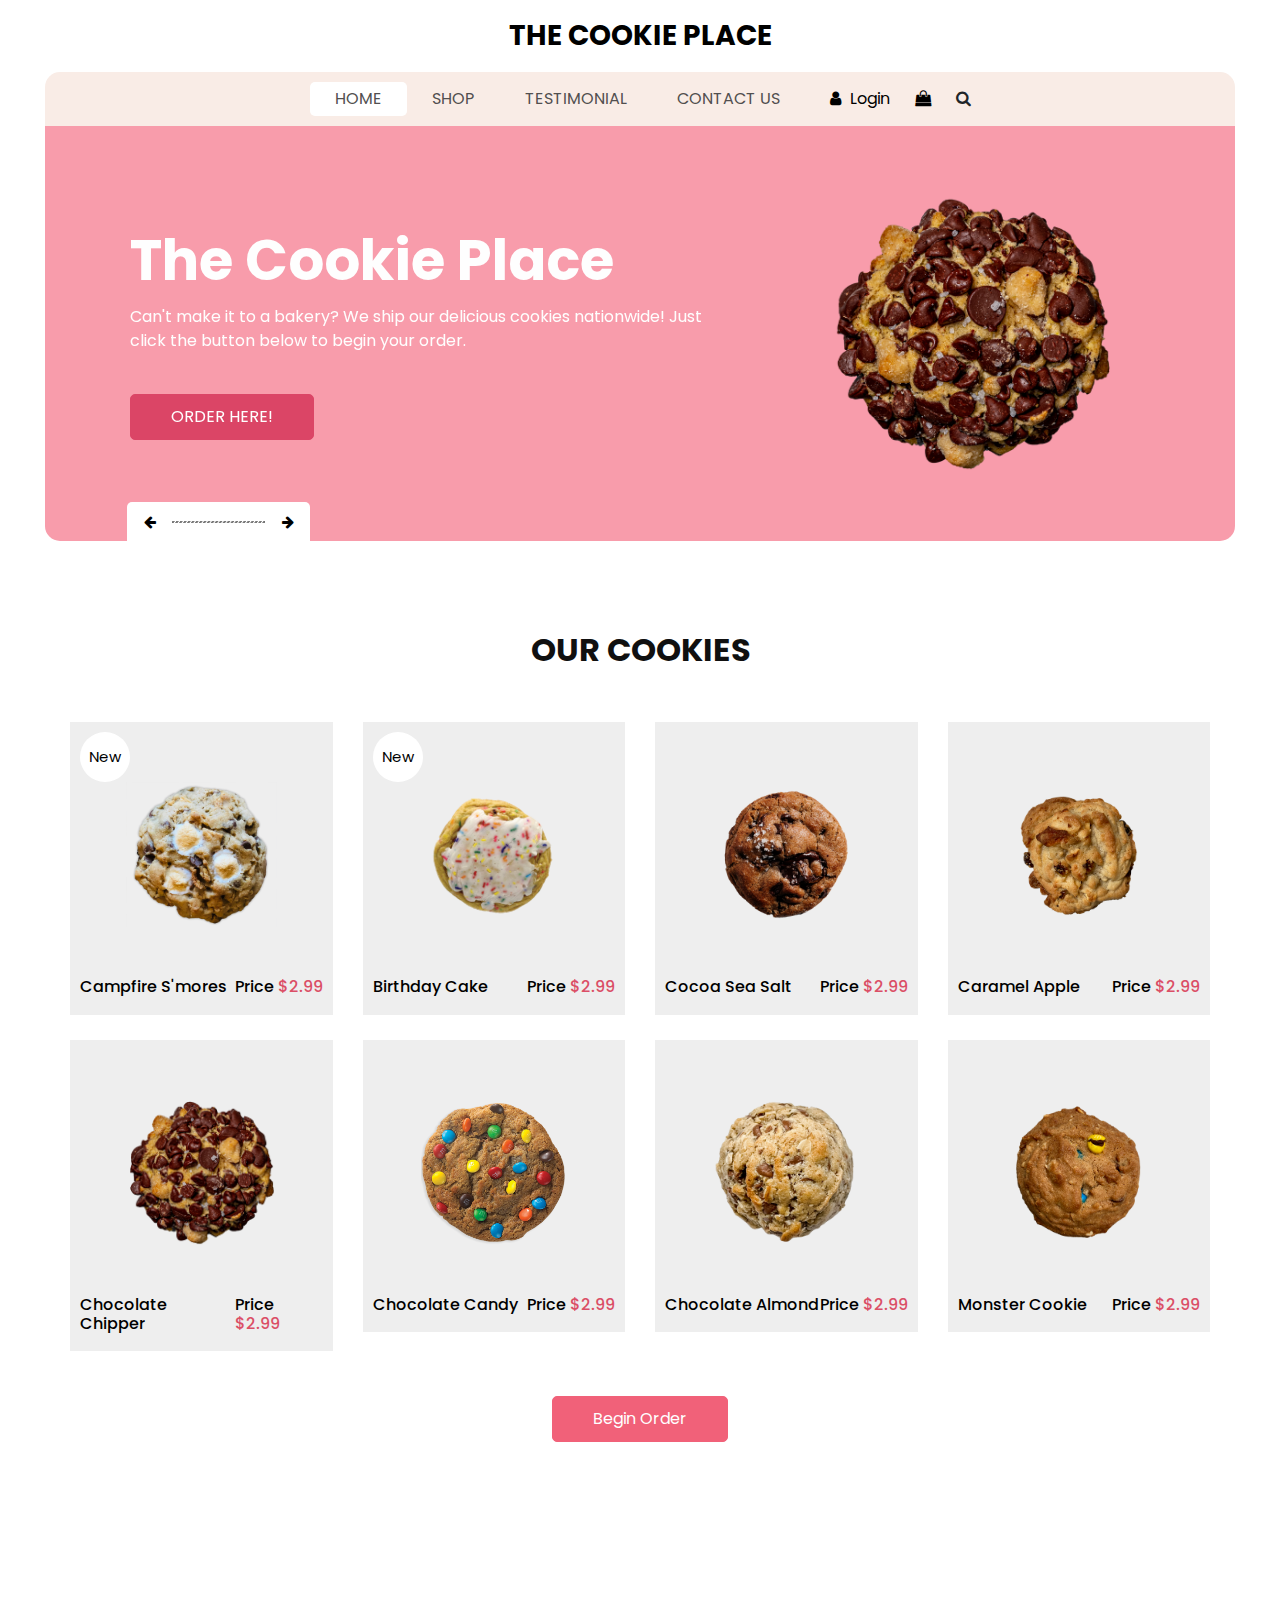
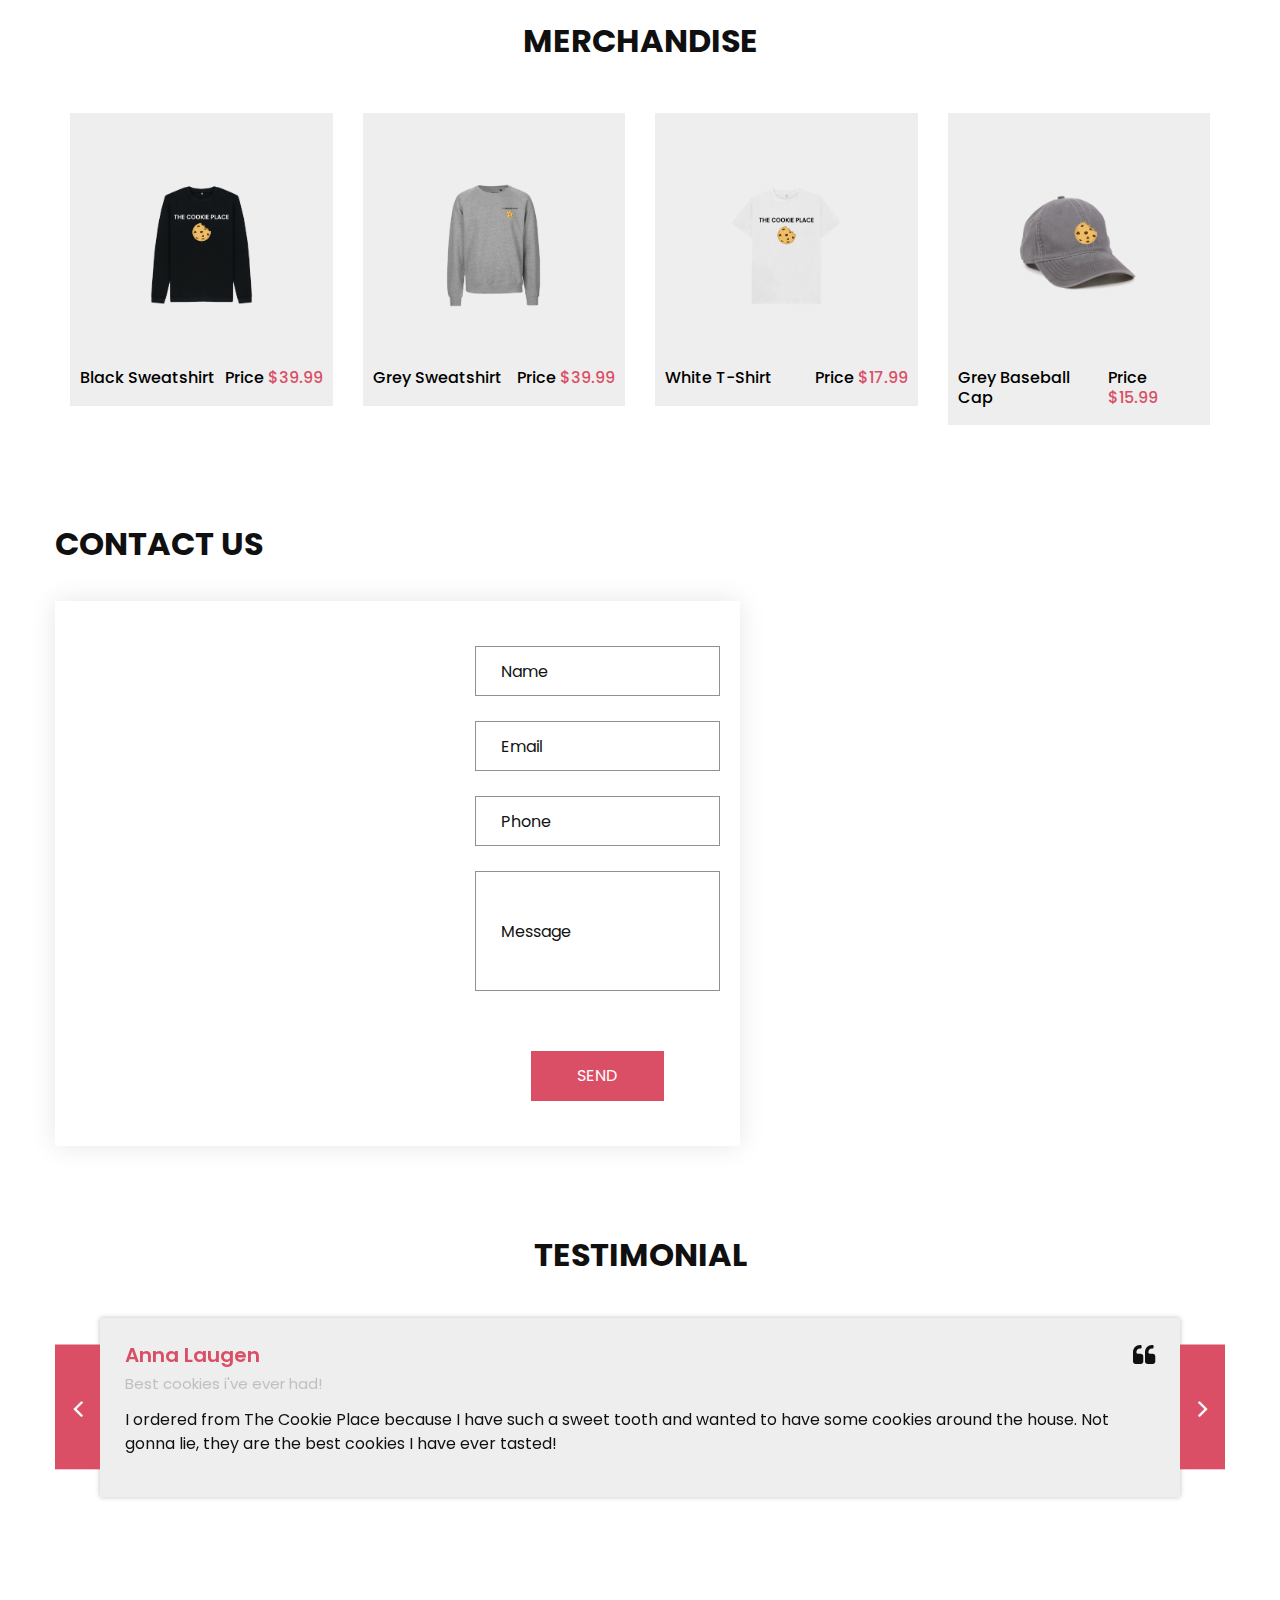
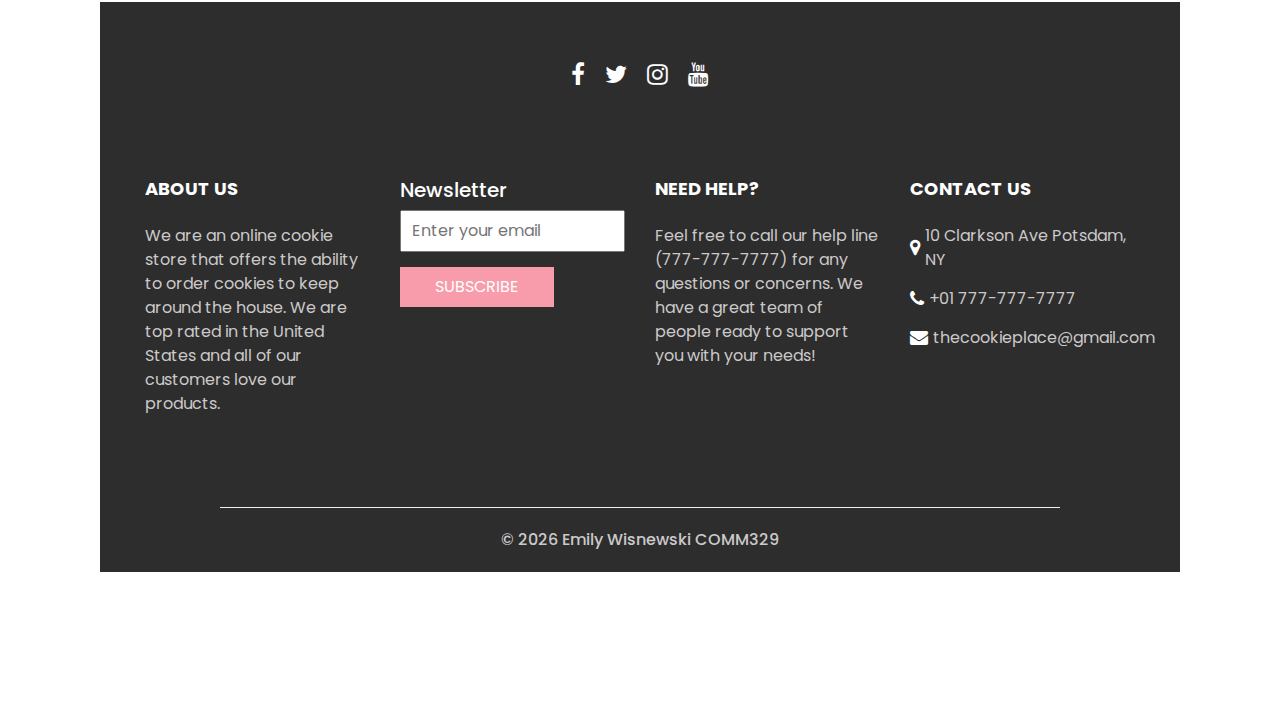
<file: storefront/index.html>
<!DOCTYPE html>
<html>

<head>
  <!-- Basic -->
  <meta charset="utf-8" />
  <meta http-equiv="X-UA-Compatible" content="IE=edge" />
  <!-- Mobile Metas -->
  <meta name="viewport" content="width=device-width, initial-scale=1, shrink-to-fit=no" />
  <!-- Site Metas -->
  <meta name="keywords" content="" />
  <meta name="description" content="" />
  <meta name="author" content="" />
  <link rel="shortcut icon" href="images/COOKIE.png" type="image/x-icon">


  <title>
    The Cookie Place
  </title>

  <!-- slider stylesheet -->
  <link rel="stylesheet" type="text/css" href="https://cdnjs.cloudflare.com/ajax/libs/OwlCarousel2/2.3.4/assets/owl.carousel.min.css" />

  <!-- bootstrap core css -->
  <link rel="stylesheet" type="text/css" href="css/bootstrap.css" />

  <!-- Custom styles for this template -->
  <link href="css/style.css" rel="stylesheet" />
  <!-- responsive style -->
  <link href="css/responsive.css" rel="stylesheet" />
</head>

<body>
  <div class="hero_area">
    <!-- header section strats -->
    <header class="header_section">
      <nav class="navbar navbar-expand-lg custom_nav-container ">
        <a class="navbar-brand" href="index.html">
          <span>
            The Cookie Place
          </span>
        </a>
        <button class="navbar-toggler" type="button" data-toggle="collapse" data-target="#navbarSupportedContent" aria-controls="navbarSupportedContent" aria-expanded="false" aria-label="Toggle navigation">
          <span class=""></span>
        </button>

        <div class="collapse navbar-collapse" id="navbarSupportedContent">
          <ul class="navbar-nav  ">
            <li class="nav-item active">
              <a class="nav-link" href="index.html">Home <span class="sr-only">(current)</span></a>
            </li>
            <li class="nav-item">
              <a class="nav-link" href="shop.html">
                Shop
              </a>
            </li>
            <li class="nav-item">
              <a class="nav-link" href="testimonial.html">
                Testimonial
              </a>
            </li>
            <li class="nav-item">
              <a class="nav-link" href="contact.html">Contact Us</a>
            </li>
          </ul>
          <div class="user_option">
            <a href="">
              <i class="fa fa-user" aria-hidden="true"></i>
              <span>
                Login
              </span>
            </a>
            <a href="">
              <i class="fa fa-shopping-bag" aria-hidden="true"></i>
            </a>
            <form class="form-inline ">
              <button class="btn nav_search-btn" type="submit">
                <i class="fa fa-search" aria-hidden="true"></i>
              </button>
            </form>
          </div>
        </div>
      </nav>
    </header>
    <!-- end header section -->
    <!-- slider section -->

    <section class="slider_section">
      <div class="slider_container">
        <div id="carouselExampleIndicators" class="carousel slide" data-ride="carousel">
          <div class="carousel-inner">
            <div class="carousel-item active">
              <div class="container-fluid">
                <div class="row">
                  <div class="col-md-7">
                    <div class="detail-box">
                      <h1>
                        The Cookie Place
                      </h1>
                      <p>
                        Can't make it to a bakery? We ship our delicious cookies nationwide! Just click the button below to begin your order.
                      </p>
                      <a href="">
                        Order Here!
                      </a>
                    </div>
                  </div>
                  <div class="col-md-5 ">
                    <div class="img-box">
                      <img src="images/chocolate.png" alt="" />
                    </div>
                  </div>
                </div>
              </div>
            </div>
            <div class="carousel-item ">
              <div class="container-fluid">
                <div class="row">
                  <div class="col-md-7">
                    <div class="detail-box">
                      <h1>
                        Best Cookies EVER!  <br>
          
                      </h1>
                      <p>
                        We have been voted by every customer to be the best cookies they have EVER had. Hear it from them below!
                      </p>
                      <a href="">
                        Customer Reviews
                      </a>
                    </div>
                  </div>
                  <div class="col-md-5 ">
                    <div class="img-box">
                      <img src="images/mnm.png" alt="" />
                    </div>
                  </div>
                </div>
              </div>
            </div>
            <div class="carousel-item ">
              <div class="container-fluid">
                <div class="row">
                  <div class="col-md-7">
                    <div class="detail-box">
                      <h1>
                        Want to Represent? <br>
                      </h1>
                      <p>
                        Get your hands on all The Cookie Place apparel! Rep The Cookie Place around town!  All the cool kids are doing it ;)
                      </p>
                      <a href="">
                        Merchandise
                      </a>
                    </div>
                  </div>
                  <div class="col-md-5 ">
                    <div class="img-box">
                      <img src="images/blacksweatshirt.png" alt="" />
                    </div>
                  </div>
                </div>
              </div>
            </div>
          </div>
          <div class="carousel_btn-box">
            <a class="carousel-control-prev" href="#carouselExampleIndicators" role="button" data-slide="prev">
              <i class="fa fa-arrow-left" aria-hidden="true"></i>
              <span class="sr-only">Previous</span>
            </a>
            <img src="images/line.png" alt="" />
            <a class="carousel-control-next" href="#carouselExampleIndicators" role="button" data-slide="next">
              <i class="fa fa-arrow-right" aria-hidden="true"></i>
              <span class="sr-only">Next</span>
            </a>
          </div>
        </div>
      </div>
    </section>

    <!-- end slider section -->
  </div>
  <!-- end hero area -->

  <!-- shop section -->

  <section class="shop_section layout_padding">
    <div class="container">
      <div class="heading_container heading_center">
        <h2>
          Our Cookies
        </h2>
      </div>
      <div class="row">
        <div class="col-sm-6 col-md-4 col-lg-3">
          <div class="box">
            <a href="">
              <div class="img-box">
                <img src="images/smores.png" alt="">
              </div>
              <div class="detail-box">
                <h6>
                  Campfire S'mores
                </h6>
                <h6>
                  Price
                  <span>
                    $2.99
                  </span>
                </h6>
              </div>
              <div class="new">
                <span>
                  New
                </span>
              </div>
            </a>
          </div>
        </div>
        <div class="col-sm-6 col-md-4 col-lg-3">
          <div class="box">
            <a href="">
              <div class="img-box">
                <img src="images/BirthdayCake.png" alt="">
              </div>
              <div class="detail-box">
                <h6>
                  Birthday Cake
                </h6>
                <h6>
                  Price
                  <span>
                    $2.99
                  </span>
                </h6>
              </div>
              <div class="new">
                <span>
                  New
                </span>
              </div>
            </a>
          </div>
        </div>
        <div class="col-sm-6 col-md-4 col-lg-3">
          <div class="box">
            <a href="">
              <div class="img-box">
                <img src="images/yummy.png" alt="">
              </div>
              <div class="detail-box">
                <h6>
                  Cocoa Sea Salt
                </h6>
                <h6>
                  Price
                  <span>
                    $2.99
                  </span>
                </h6>
              </div>
            </a>
          </div>
        </div>
        <div class="col-sm-6 col-md-4 col-lg-3">
          <div class="box">
            <a href="">
              <div class="img-box">
                <img src="images/caramelapple.png" alt="">
              </div>
              <div class="detail-box">
                <h6>
                  Caramel Apple
                </h6>
                <h6>
                  Price
                  <span>
                    $2.99
                  </span>
                </h6>
              </div>
            </a>
          </div>
        </div>
        <div class="col-sm-6 col-md-4 col-lg-3">
          <div class="box">
            <a href="">
              <div class="img-box">
                <img src="images/chocolate.png" alt="">
              </div>
              <div class="detail-box">
                <h6>
                  Chocolate Chipper
                </h6>
                <h6>
                  Price
                  <span>
                    $2.99
                  </span>
                </h6>
              </div>
            </a>
          </div>
        </div>
        <div class="col-sm-6 col-md-4 col-lg-3">
          <div class="box">
            <a href="">
              <div class="img-box">
                <img src="images/mnm.png" alt="">
              </div>
              <div class="detail-box">
                <h6>
                  Chocolate Candy
                </h6>
                <h6>
                  Price
                  <span>
                    $2.99
                  </span>
                </h6>
              </div>
            </a>
          </div>
        </div>
        <div class="col-sm-6 col-md-4 col-lg-3">
          <div class="box">
            <a href="">
              <div class="img-box">
                <img src="images/almond.png" alt="">
              </div>
              <div class="detail-box">
                <h6>
                  Chocolate Almond
                </h6>
                <h6>
                  Price
                  <span>
                    $2.99
                  </span>
                </h6>
              </div>
            </a>
          </div>
        </div>
        <div class="col-sm-6 col-md-4 col-lg-3">
          <div class="box">
            <a href="">
              <div class="img-box">
                <img src="images/monster.png" alt="">
              </div>
              <div class="detail-box">
                <h6>
                  Monster Cookie
                </h6>
                <h6>
                  Price
                  <span>
                    $2.99
                  </span>
                </h6>
              </div>
            </a>
          </div>
        </div>
      </div>
      <div class="btn-box">
        <a href="">
          Begin Order
        </a>
      </div>
    </div>
  </section>

  <!-- end shop section -->


<!-- shop section 2 -->

<section class="shop_section layout_padding">
  <div class="container">
    <div class="heading_container heading_center">
      <h2>
        Merchandise
      </h2>
    </div>
    <div class="row">
      <div class="col-sm-6 col-md-4 col-lg-3">
        <div class="box">
          <a href="">
            <div class="img-box">
              <img src="images/blacksweatshirt.png" alt="">
            </div>
            <div class="detail-box">
              <h6>
                Black Sweatshirt
              </h6>
              <h6>
                Price
                <span>
                  $39.99
                </span>
              </h6>
            </div>
          </a>
        </div>
      </div>
      <div class="col-sm-6 col-md-4 col-lg-3">
        <div class="box">
          <a href="">
            <div class="img-box">
              <img src="images/greysweatshirt.png" alt="">
            </div>
            <div class="detail-box">
              <h6>
                Grey Sweatshirt
              </h6>
              <h6>
                Price
                <span>
                  $39.99
                </span>
              </h6>
            </div>
          </a>
        </div>
      </div>
      <div class="col-sm-6 col-md-4 col-lg-3">
        <div class="box">
          <a href="">
            <div class="img-box">
              <img src="images/whitet.png" alt="">
            </div>
            <div class="detail-box">
              <h6>
                White T-Shirt
              </h6>
              <h6>
                Price
                <span>
                  $17.99
                </span>
              </h6>
            </div>
          </a>
        </div>
      </div>
      <div class="col-sm-6 col-md-4 col-lg-3">
        <div class="box">
          <a href="">
            <div class="img-box">
              <img src="images/greyhat.png" alt="">
            </div>
            <div class="detail-box">
              <h6>
                Grey Baseball Cap
              </h6>
              <h6>
                Price
                <span>
                  $15.99
                </span>
              </h6>
            </div>
          </a>
        </div>
      </div>

<!-- end shop section2 -->


  <!-- contact section -->

  <section class="contact_section ">
    <div class="container px-0">
      <div class="heading_container ">
        <h2 class="">
          Contact Us
        </h2>
      </div>
    </div>
    <div class="container container-bg">
      <div class="row">
        <div class="col-lg-7 col-md-6 px-0">
          <div class="map_container">
            <div class="map-responsive">
              <iframe src="https://www.google.com/maps/embed/v1/place?key=AIzaSyA0s1a7phLN0iaD6-UE7m4qP-z21pH0eSc&q=Eiffel+Tower+Paris+France" width="600" height="300" frameborder="0" style="border:0; width: 100%; height:100%" allowfullscreen></iframe>
            </div>
          </div>
        </div>
        <div class="col-md-6 col-lg-5 px-0">
          <form action="#">
            <div>
              <input type="text" placeholder="Name" />
            </div>
            <div>
              <input type="email" placeholder="Email" />
            </div>
            <div>
              <input type="text" placeholder="Phone" />
            </div>
            <div>
              <input type="text" class="message-box" placeholder="Message" />
            </div>
            <div class="d-flex ">
              <button>
                SEND
              </button>
            </div>
          </form>
        </div>
      </div>
    </div>
  </section>

  <!-- end contact section -->

  <!-- client section -->
  <section class="client_section layout_padding">
    <div class="container">
      <div class="heading_container heading_center">
        <h2>
          Testimonial
        </h2>
      </div>
    </div>
    <div class="container px-0">
      <div id="customCarousel2" class="carousel  carousel-fade" data-ride="carousel">
        <div class="carousel-inner">
          <div class="carousel-item active">
            <div class="box">
              <div class="client_info">
                <div class="client_name">
                  <h5>
                    Anna Laugen
                  </h5>
                  <h6>
                    Best cookies i've ever had!
                  </h6>
                </div>
                <i class="fa fa-quote-left" aria-hidden="true"></i>
              </div>
              <p>
                I ordered from The Cookie Place because I have such a sweet tooth and wanted to have some cookies around the house.  Not gonna lie, they are the best cookies I have ever tasted!
              </p>
            </div>
          </div>
          <div class="carousel-item">
            <div class="box">
              <div class="client_info">
                <div class="client_name">
                  <h5>
                    Sara Hensworth
                  </h5>
                  <h6>
                    Great customer service!
                  </h6>
                </div>
                <i class="fa fa-quote-left" aria-hidden="true"></i>
              </div>
              <p>
                I had difficulty navigating the website to order, but after calling The Cookie Place they helped me right away!
              </p>
            </div>
          </div>
          <div class="carousel-item">
            <div class="box">
              <div class="client_info">
                <div class="client_name">
                  <h5>
                    Brad Johns
                  </h5>
                  <h6>
                    Delicious
                  </h6>
                </div>
                <i class="fa fa-quote-left" aria-hidden="true"></i>
              </div>
              <p>
                The cookies were soft and moist.  They tasted exactly like the flavors used to describe them.  I would 10/10 recommend.  
              </p>
            </div>
          </div>
        </div>
        <div class="carousel_btn-box">
          <a class="carousel-control-prev" href="#customCarousel2" role="button" data-slide="prev">
            <i class="fa fa-angle-left" aria-hidden="true"></i>
            <span class="sr-only">Previous</span>
          </a>
          <a class="carousel-control-next" href="#customCarousel2" role="button" data-slide="next">
            <i class="fa fa-angle-right" aria-hidden="true"></i>
            <span class="sr-only">Next</span>
          </a>
        </div>
      </div>
    </div>
  </section>
  <!-- end client section -->

  <!-- info section -->

  <section class="info_section  layout_padding2-top">
    <div class="social_container">
      <div class="social_box">
        <a href="">
          <i class="fa fa-facebook" aria-hidden="true"></i>
        </a>
        <a href="">
          <i class="fa fa-twitter" aria-hidden="true"></i>
        </a>
        <a href="">
          <i class="fa fa-instagram" aria-hidden="true"></i>
        </a>
        <a href="">
          <i class="fa fa-youtube" aria-hidden="true"></i>
        </a>
      </div>
    </div>
    <div class="info_container ">
      <div class="container">
        <div class="row">
          <div class="col-md-6 col-lg-3">
            <h6>
              ABOUT US
            </h6>
            <p>
              We are an online cookie store that offers the ability to order cookies to keep around the house.  We are top rated in the United States and all of our customers love our products.  
            </p>
          </div>
          <div class="col-md-6 col-lg-3">
            <div class="info_form ">
              <h5>
                Newsletter
              </h5>
              <form action="#">
                <input type="email" placeholder="Enter your email">
                <button>
                  Subscribe
                </button>
              </form>
            </div>
          </div>
          <div class="col-md-6 col-lg-3">
            <h6>
              NEED HELP?
            </h6>
            <p>
              Feel free to call our help line (777-777-7777) for any questions or concerns.  We have a great team of people ready to support you with your needs!
            </p>
          </div>
          <div class="col-md-6 col-lg-3">
            <h6>
              CONTACT US
            </h6>
            <div class="info_link-box">
              <a href="">
                <i class="fa fa-map-marker" aria-hidden="true"></i>
                <span> 10 Clarkson Ave Potsdam, NY </span>
              </a>
              <a href="">
                <i class="fa fa-phone" aria-hidden="true"></i>
                <span>+01 777-777-7777</span>
              </a>
              <a href="">
                <i class="fa fa-envelope" aria-hidden="true"></i>
                <span> thecookieplace@gmail.com</span>
              </a>
            </div>
          </div>
        </div>
      </div>
    </div>
    <!-- footer section -->
    <footer class=" footer_section">
      <div class="container">
        <p>
          &copy; <span id="displayYear"></span> Emily Wisnewski
          <a href="https://html.design/">COMM329</a>
        </p>
      </div>
    </footer>
    <!-- footer section -->

  </section>

  <!-- end info section -->


  <script src="js/jquery-3.4.1.min.js"></script>
  <script src="js/bootstrap.js"></script>
  <script src="https://cdnjs.cloudflare.com/ajax/libs/OwlCarousel2/2.3.4/owl.carousel.min.js">
  </script>
  <script src="js/custom.js"></script>

</body>

</html>
</file>
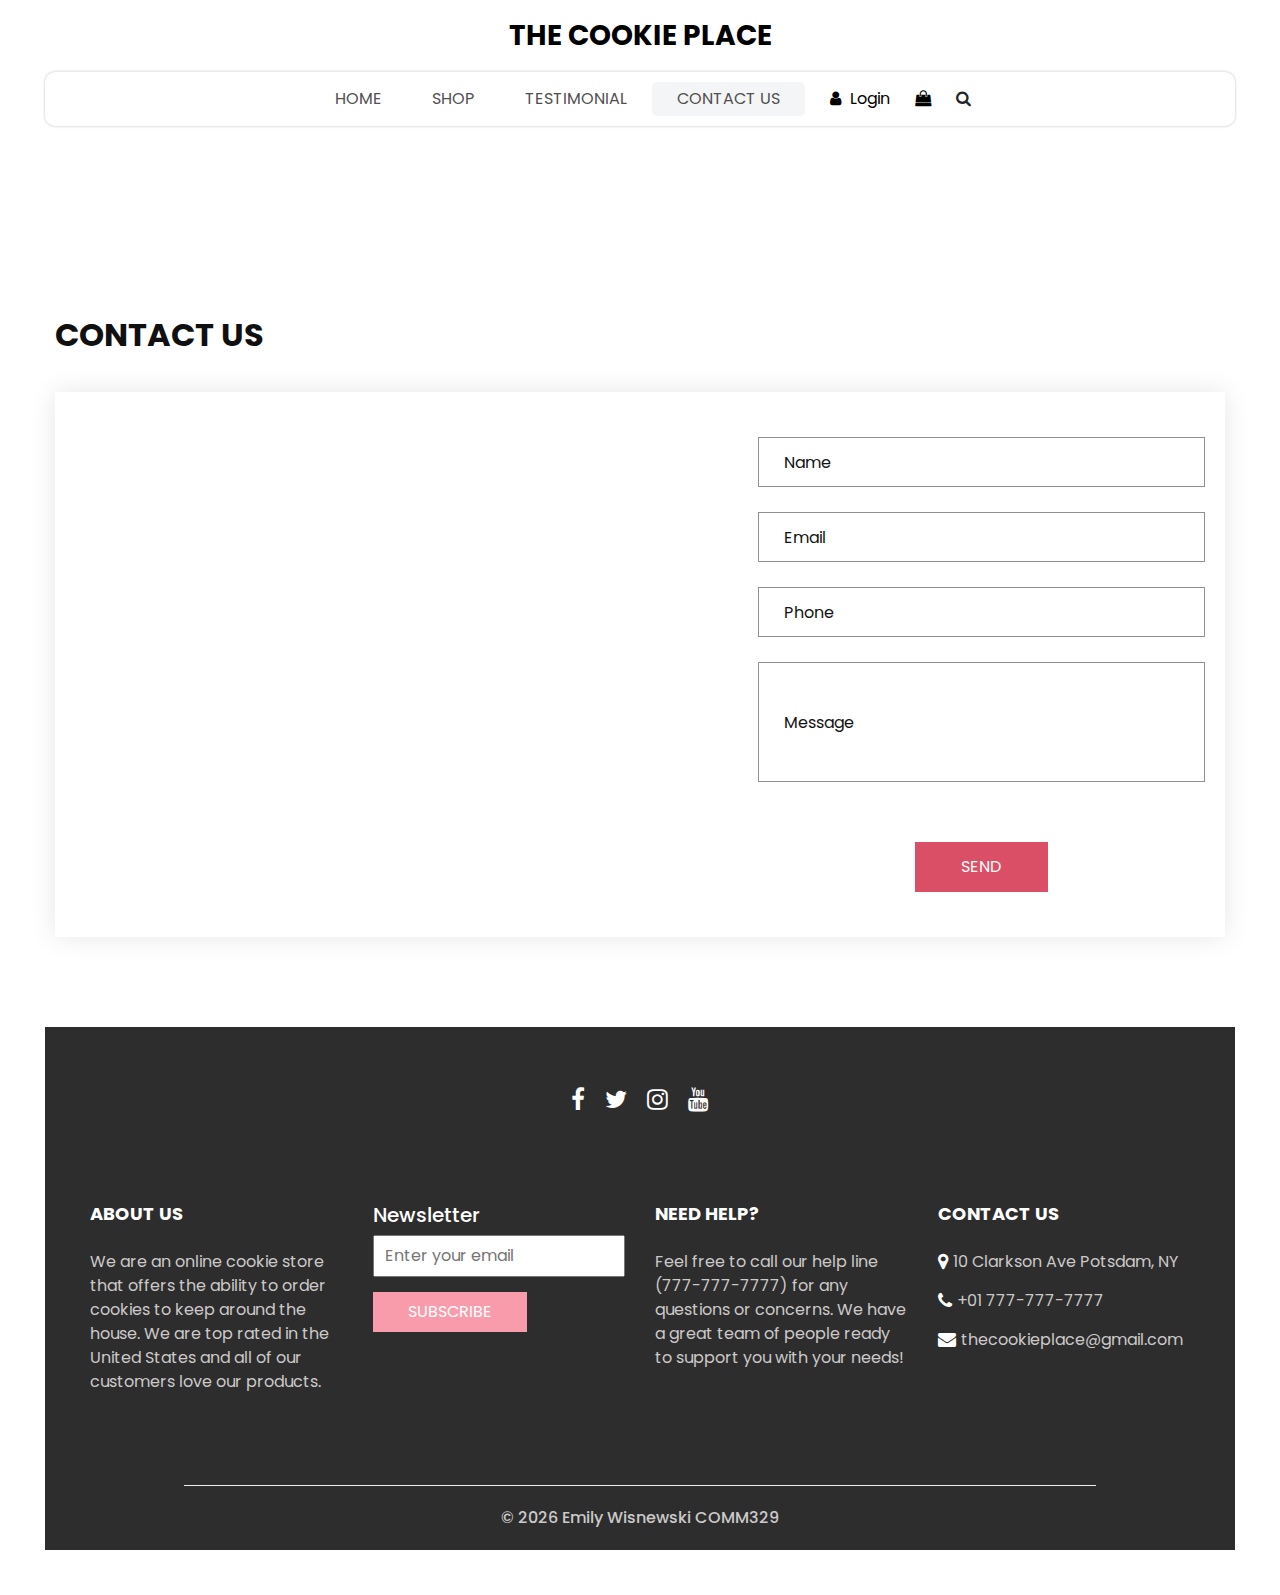
<file: storefront/contact.html>
<!DOCTYPE html>
<html>

<head>
  <!-- Basic -->
  <meta charset="utf-8" />
  <meta http-equiv="X-UA-Compatible" content="IE=edge" />
  <!-- Mobile Metas -->
  <meta name="viewport" content="width=device-width, initial-scale=1, shrink-to-fit=no" />
  <!-- Site Metas -->
  <meta name="keywords" content="" />
  <meta name="description" content="" />
  <meta name="author" content="" />
  <link rel="shortcut icon" href="images/favicon.png" type="image/x-icon">

  <title>
    The Cookie Place
  </title>

  <!-- slider stylesheet -->
  <link rel="stylesheet" type="text/css" href="https://cdnjs.cloudflare.com/ajax/libs/OwlCarousel2/2.3.4/assets/owl.carousel.min.css" />

  <!-- bootstrap core css -->
  <link rel="stylesheet" type="text/css" href="css/bootstrap.css" />

  <!-- Custom styles for this template -->
  <link href="css/style.css" rel="stylesheet" />
  <!-- responsive style -->
  <link href="css/responsive.css" rel="stylesheet" />
</head>

<body>
  <div class="hero_area">
    <!-- header section strats -->
    <header class="header_section">
      <nav class="navbar navbar-expand-lg custom_nav-container ">
        <a class="navbar-brand" href="index.html">
          <span>
            The Cookie Place
          </span>
        </a>
        <button class="navbar-toggler" type="button" data-toggle="collapse" data-target="#navbarSupportedContent" aria-controls="navbarSupportedContent" aria-expanded="false" aria-label="Toggle navigation">
          <span class=""></span>
        </button>

        <div class="collapse navbar-collapse innerpage_navbar" id="navbarSupportedContent">
          <ul class="navbar-nav  ">
            <li class="nav-item ">
              <a class="nav-link" href="index.html">Home <span class="sr-only">(current)</span></a>
            </li>
            <li class="nav-item">
              <a class="nav-link" href="shop.html">
                Shop
              </a>
            </li>
            <li class="nav-item">
              <a class="nav-link" href="testimonial.html">
                Testimonial
              </a>
            </li>
            <li class="nav-item active">
              <a class="nav-link" href="contact.html">Contact Us</a>
            </li>
          </ul>
          <div class="user_option">
            <a href="">
              <i class="fa fa-user" aria-hidden="true"></i>
              <span>
                Login
              </span>
            </a>
            <a href="">
              <i class="fa fa-shopping-bag" aria-hidden="true"></i>
            </a>
            <form class="form-inline ">
              <button class="btn nav_search-btn" type="submit">
                <i class="fa fa-search" aria-hidden="true"></i>
              </button>
            </form>
          </div>
        </div>
      </nav>
    </header>
    <!-- end header section -->

  </div>
  <!-- end hero area -->

  <!-- contact section -->

  <section class="contact_section layout_padding">
    <div class="container px-0">
      <div class="heading_container ">
        <h2 class="">
          Contact Us
        </h2>
      </div>
    </div>
    <div class="container container-bg">
      <div class="row">
        <div class="col-lg-7 col-md-6 px-0">
          <div class="map_container">
            <div class="map-responsive">
              <iframe src="https://www.google.com/maps/embed/v1/place?key=AIzaSyA0s1a7phLN0iaD6-UE7m4qP-z21pH0eSc&q=Eiffel+Tower+Paris+France" width="600" height="300" frameborder="0" style="border:0; width: 100%; height:100%" allowfullscreen></iframe>
            </div>
          </div>
        </div>
        <div class="col-md-6 col-lg-5 px-0">
          <form action="#">
            <div>
              <input type="text" placeholder="Name" />
            </div>
            <div>
              <input type="email" placeholder="Email" />
            </div>
            <div>
              <input type="text" placeholder="Phone" />
            </div>
            <div>
              <input type="text" class="message-box" placeholder="Message" />
            </div>
            <div class="d-flex ">
              <button>
                SEND
              </button>
            </div>
          </form>
        </div>
      </div>
    </div>
  </section>

  <!-- end contact section -->

  <!-- info section -->

  <section class="info_section  layout_padding2-top">
    <div class="social_container">
      <div class="social_box">
        <a href="">
          <i class="fa fa-facebook" aria-hidden="true"></i>
        </a>
        <a href="">
          <i class="fa fa-twitter" aria-hidden="true"></i>
        </a>
        <a href="">
          <i class="fa fa-instagram" aria-hidden="true"></i>
        </a>
        <a href="">
          <i class="fa fa-youtube" aria-hidden="true"></i>
        </a>
      </div>
    </div>
    <div class="info_container ">
      <div class="container">
        <div class="row">
          <div class="col-md-6 col-lg-3">
            <h6>
              ABOUT US
            </h6>
            <p>
              We are an online cookie store that offers the ability to order cookies to keep around the house.  We are top rated in the United States and all of our customers love our products.  
            </p>
          </div>
          <div class="col-md-6 col-lg-3">
            <div class="info_form ">
              <h5>
                Newsletter
              </h5>
              <form action="#">
                <input type="email" placeholder="Enter your email">
                <button>
                  Subscribe
                </button>
              </form>
            </div>
          </div>
          <div class="col-md-6 col-lg-3">
            <h6>
              NEED HELP?
            </h6>
            <p>
              Feel free to call our help line (777-777-7777) for any questions or concerns.  We have a great team of people ready to support you with your needs!
            </p>
          </div>
          <div class="col-md-6 col-lg-3">
            <h6>
              CONTACT US
            </h6>
            <div class="info_link-box">
              <a href="">
                <i class="fa fa-map-marker" aria-hidden="true"></i>
                <span> 10 Clarkson Ave Potsdam, NY </span>
              </a>
              <a href="">
                <i class="fa fa-phone" aria-hidden="true"></i>
                <span>+01 777-777-7777</span>
              </a>
              <a href="">
                <i class="fa fa-envelope" aria-hidden="true"></i>
                <span> thecookieplace@gmail.com</span>
              </a>
            </div>
          </div>
        </div>
      </div>
    </div>
   <!-- footer section -->
   <footer class=" footer_section">
    <div class="container">
      <p>
        &copy; <span id="displayYear"></span> Emily Wisnewski
        <a href="https://html.design/">COMM329</a>
      </p>
    </div>
  </footer>
  <!-- footer section -->

  </section>

  <!-- end info section -->


  <script src="js/jquery-3.4.1.min.js"></script>
  <script src="js/bootstrap.js"></script>
  <script src="https://cdnjs.cloudflare.com/ajax/libs/OwlCarousel2/2.3.4/owl.carousel.min.js">
  </script>
  <script src="js/custom.js"></script>

</body>

</html>
</file>
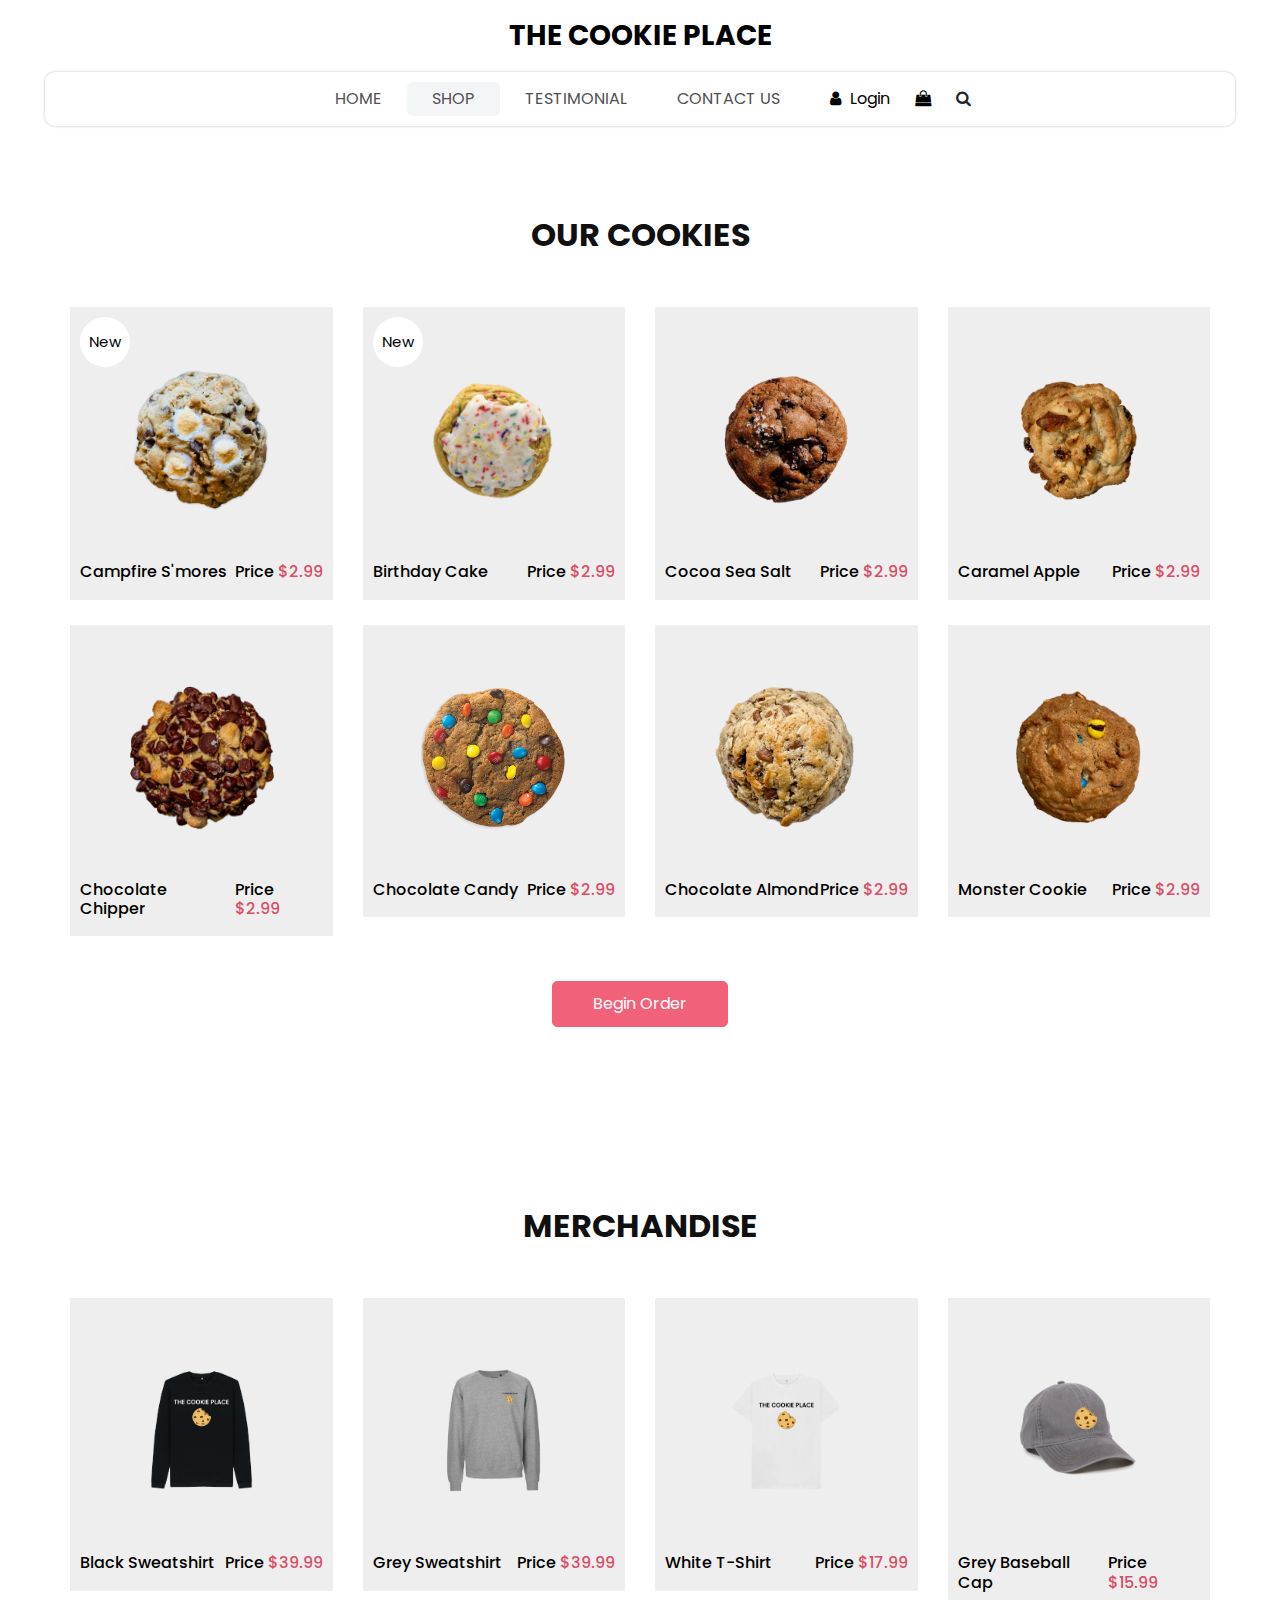
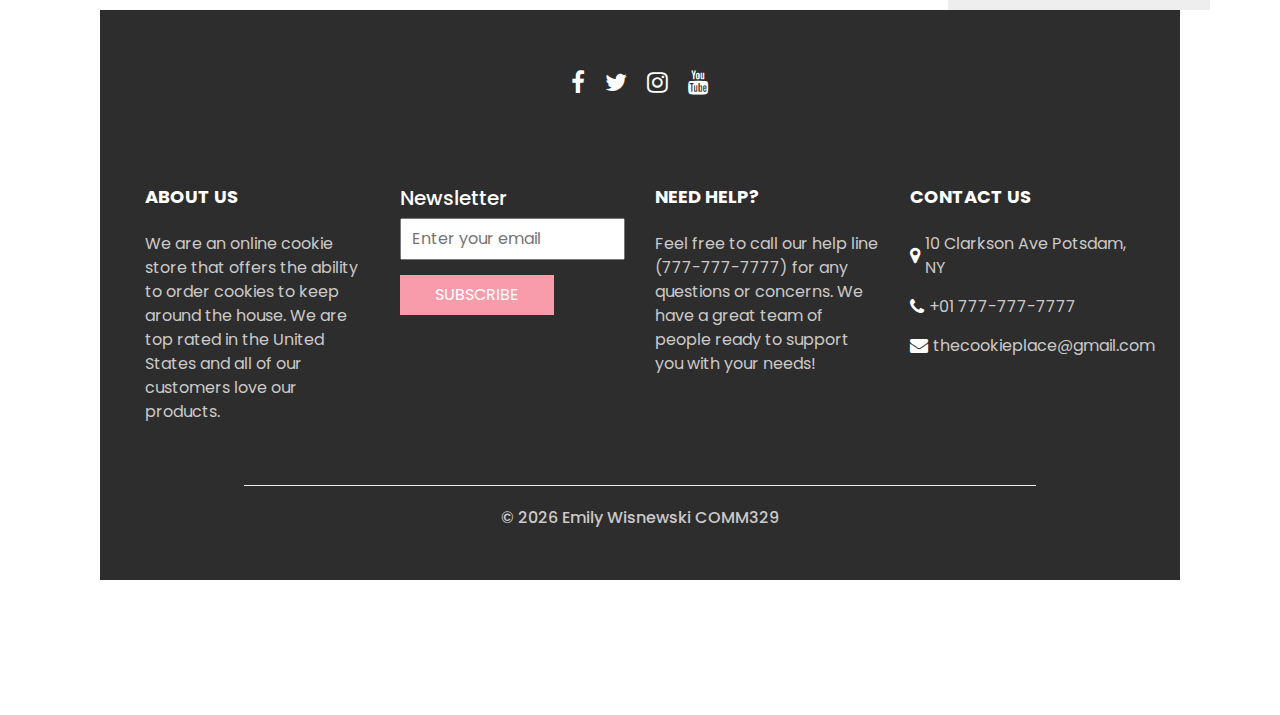
<file: storefront/shop.html>
<!DOCTYPE html>
<html>

<head>
  <!-- Basic -->
  <meta charset="utf-8" />
  <meta http-equiv="X-UA-Compatible" content="IE=edge" />
  <!-- Mobile Metas -->
  <meta name="viewport" content="width=device-width, initial-scale=1, shrink-to-fit=no" />
  <!-- Site Metas -->
  <meta name="keywords" content="" />
  <meta name="description" content="" />
  <meta name="author" content="" />
  <link rel="shortcut icon" href="images/COOKIE.png" type="image/x-icon">

  <title>
    The Cookie Place
  </title>

  <!-- slider stylesheet -->
  <link rel="stylesheet" type="text/css" href="https://cdnjs.cloudflare.com/ajax/libs/OwlCarousel2/2.3.4/assets/owl.carousel.min.css" />

  <!-- bootstrap core css -->
  <link rel="stylesheet" type="text/css" href="css/bootstrap.css" />

  <!-- Custom styles for this template -->
  <link href="css/style.css" rel="stylesheet" />
  <!-- responsive style -->
  <link href="css/responsive.css" rel="stylesheet" />
</head>

<body>
  <div class="hero_area">
    <!-- header section strats -->
    <header class="header_section">
      <nav class="navbar navbar-expand-lg custom_nav-container ">
        <a class="navbar-brand" href="index.html">
          <span>
            The Cookie Place
          </span>
        </a>
        <button class="navbar-toggler" type="button" data-toggle="collapse" data-target="#navbarSupportedContent" aria-controls="navbarSupportedContent" aria-expanded="false" aria-label="Toggle navigation">
          <span class=""></span>
        </button>

        <div class="collapse navbar-collapse innerpage_navbar" id="navbarSupportedContent">
          <ul class="navbar-nav  ">
            <li class="nav-item ">
              <a class="nav-link" href="index.html">Home <span class="sr-only">(current)</span></a>
            </li>
            <li class="nav-item active">
              <a class="nav-link" href="shop.html">
                Shop
              </a>
            </li>
            <li class="nav-item">
              <a class="nav-link" href="testimonial.html">
                Testimonial
              </a>
            </li>
            <li class="nav-item">
              <a class="nav-link" href="contact.html">Contact Us</a>
            </li>
          </ul>
          <div class="user_option">
            <a href="">
              <i class="fa fa-user" aria-hidden="true"></i>
              <span>
                Login
              </span>
            </a>
            <a href="">
              <i class="fa fa-shopping-bag" aria-hidden="true"></i>
            </a>
            <form class="form-inline ">
              <button class="btn nav_search-btn" type="submit">
                <i class="fa fa-search" aria-hidden="true"></i>
              </button>
            </form>
          </div>
        </div>
      </nav>
    </header>
    <!-- end header section -->

  </div>
  <!-- end hero area -->

  <!-- shop section -->

  <section class="shop_section layout_padding">
    <div class="container">
      <div class="heading_container heading_center">
        <h2>
          Our Cookies
        </h2>
      </div>
      <div class="row">
        <div class="col-sm-6 col-md-4 col-lg-3">
          <div class="box">
            <a href="">
              <div class="img-box">
                <img src="images/smores.png" alt="">
              </div>
              <div class="detail-box">
                <h6>
                  Campfire S'mores
                </h6>
                <h6>
                  Price
                  <span>
                    $2.99
                  </span>
                </h6>
              </div>
              <div class="new">
                <span>
                  New
                </span>
              </div>
            </a>
          </div>
        </div>
        <div class="col-sm-6 col-md-4 col-lg-3">
          <div class="box">
            <a href="">
              <div class="img-box">
                <img src="images/BirthdayCake.png" alt="">
              </div>
              <div class="detail-box">
                <h6>
                  Birthday Cake
                </h6>
                <h6>
                  Price
                  <span>
                    $2.99
                  </span>
                </h6>
              </div>
              <div class="new">
                <span>
                  New
                </span>
              </div>
            </a>
          </div>
        </div>
        <div class="col-sm-6 col-md-4 col-lg-3">
          <div class="box">
            <a href="">
              <div class="img-box">
                <img src="images/yummy.png" alt="">
              </div>
              <div class="detail-box">
                <h6>
                  Cocoa Sea Salt
                </h6>
                <h6>
                  Price
                  <span>
                    $2.99
                  </span>
                </h6>
              </div>
            </a>
          </div>
        </div>
        <div class="col-sm-6 col-md-4 col-lg-3">
          <div class="box">
            <a href="">
              <div class="img-box">
                <img src="images/caramelapple.png" alt="">
              </div>
              <div class="detail-box">
                <h6>
                  Caramel Apple
                </h6>
                <h6>
                  Price
                  <span>
                    $2.99
                  </span>
                </h6>
              </div>
            </a>
          </div>
        </div>
        <div class="col-sm-6 col-md-4 col-lg-3">
          <div class="box">
            <a href="">
              <div class="img-box">
                <img src="images/chocolate.png" alt="">
              </div>
              <div class="detail-box">
                <h6>
                  Chocolate Chipper
                </h6>
                <h6>
                  Price
                  <span>
                    $2.99
                  </span>
                </h6>
              </div>
            </a>
          </div>
        </div>
        <div class="col-sm-6 col-md-4 col-lg-3">
          <div class="box">
            <a href="">
              <div class="img-box">
                <img src="images/mnm.png" alt="">
              </div>
              <div class="detail-box">
                <h6>
                  Chocolate Candy
                </h6>
                <h6>
                  Price
                  <span>
                    $2.99
                  </span>
                </h6>
              </div>
            </a>
          </div>
        </div>
        <div class="col-sm-6 col-md-4 col-lg-3">
          <div class="box">
            <a href="">
              <div class="img-box">
                <img src="images/almond.png" alt="">
              </div>
              <div class="detail-box">
                <h6>
                  Chocolate Almond
                </h6>
                <h6>
                  Price
                  <span>
                    $2.99
                  </span>
                </h6>
              </div>
            </a>
          </div>
        </div>
        <div class="col-sm-6 col-md-4 col-lg-3">
          <div class="box">
            <a href="">
              <div class="img-box">
                <img src="images/monster.png" alt="">
              </div>
              <div class="detail-box">
                <h6>
                  Monster Cookie
                </h6>
                <h6>
                  Price
                  <span>
                    $2.99
                  </span>
                </h6>
              </div>
            </a>
          </div>
        </div>
      </div>
      <div class="btn-box">
        <a href="">
          Begin Order
        </a>
      </div>
    </div>
  </section>
  <!-- end shop section -->

  
<!-- shop section 2 -->

<section class="shop_section layout_padding">
  <div class="container">
    <div class="heading_container heading_center">
      <h2>
        Merchandise
      </h2>
    </div>
    <div class="row">
      <div class="col-sm-6 col-md-4 col-lg-3">
        <div class="box">
          <a href="">
            <div class="img-box">
              <img src="images/blacksweatshirt.png" alt="">
            </div>
            <div class="detail-box">
              <h6>
                Black Sweatshirt
              </h6>
              <h6>
                Price
                <span>
                  $39.99
                </span>
              </h6>
            </div>
          </a>
        </div>
      </div>
      <div class="col-sm-6 col-md-4 col-lg-3">
        <div class="box">
          <a href="">
            <div class="img-box">
              <img src="images/greysweatshirt.png" alt="">
            </div>
            <div class="detail-box">
              <h6>
                Grey Sweatshirt
              </h6>
              <h6>
                Price
                <span>
                  $39.99
                </span>
              </h6>
            </div>
          </a>
        </div>
      </div>
      <div class="col-sm-6 col-md-4 col-lg-3">
        <div class="box">
          <a href="">
            <div class="img-box">
              <img src="images/whitet.png" alt="">
            </div>
            <div class="detail-box">
              <h6>
                White T-Shirt
              </h6>
              <h6>
                Price
                <span>
                  $17.99
                </span>
              </h6>
            </div>
          </a>
        </div>
      </div>
      <div class="col-sm-6 col-md-4 col-lg-3">
        <div class="box">
          <a href="">
            <div class="img-box">
              <img src="images/greyhat.png" alt="">
            </div>
            <div class="detail-box">
              <h6>
                Grey Baseball Cap
              </h6>
              <h6>
                Price
                <span>
                  $15.99
                </span>
              </h6>
            </div>
          </a>
        </div>
      </div>

<!-- end shop section2 -->




<!-- info section -->

<section class="info_section  layout_padding2-top">
  <div class="social_container">
    <div class="social_box">
      <a href="">
        <i class="fa fa-facebook" aria-hidden="true"></i>
      </a>
      <a href="">
        <i class="fa fa-twitter" aria-hidden="true"></i>
      </a>
      <a href="">
        <i class="fa fa-instagram" aria-hidden="true"></i>
      </a>
      <a href="">
        <i class="fa fa-youtube" aria-hidden="true"></i>
      </a>
    </div>
  </div>
  <div class="info_container ">
    <div class="container">
      <div class="row">
        <div class="col-md-6 col-lg-3">
          <h6>
            ABOUT US
          </h6>
          <p>
            We are an online cookie store that offers the ability to order cookies to keep around the house.  We are top rated in the United States and all of our customers love our products.  
          </p>
        </div>
        <div class="col-md-6 col-lg-3">
          <div class="info_form ">
            <h5>
              Newsletter
            </h5>
            <form action="#">
              <input type="email" placeholder="Enter your email">
              <button>
                Subscribe
              </button>
            </form>
          </div>
        </div>
        <div class="col-md-6 col-lg-3">
          <h6>
            NEED HELP?
          </h6>
          <p>
            Feel free to call our help line (777-777-7777) for any questions or concerns.  We have a great team of people ready to support you with your needs!
          </p>
        </div>
        <div class="col-md-6 col-lg-3">
          <h6>
            CONTACT US
          </h6>
          <div class="info_link-box">
            <a href="">
              <i class="fa fa-map-marker" aria-hidden="true"></i>
              <span> 10 Clarkson Ave Potsdam, NY </span>
            </a>
            <a href="">
              <i class="fa fa-phone" aria-hidden="true"></i>
              <span>+01 777-777-7777</span>
            </a>
            <a href="">
              <i class="fa fa-envelope" aria-hidden="true"></i>
              <span> thecookieplace@gmail.com</span>
            </a>
          </div>
        </div>
      </div>
    </div>

  <!-- footer section -->
    <footer class=" footer_section">
    <div class="container">
      <p>
        &copy; <span id="displayYear"></span> Emily Wisnewski
        <a href="https://html.design/">COMM329</a>
      </p>
    </div>
  </footer>
  <!-- footer section -->

  </section>

  <!-- end info section -->


  <script src="js/jquery-3.4.1.min.js"></script>
  <script src="js/bootstrap.js"></script>
  <script src="https://cdnjs.cloudflare.com/ajax/libs/OwlCarousel2/2.3.4/owl.carousel.min.js">
  </script>
  <script src="js/custom.js"></script>

</body>

</html>
</file>
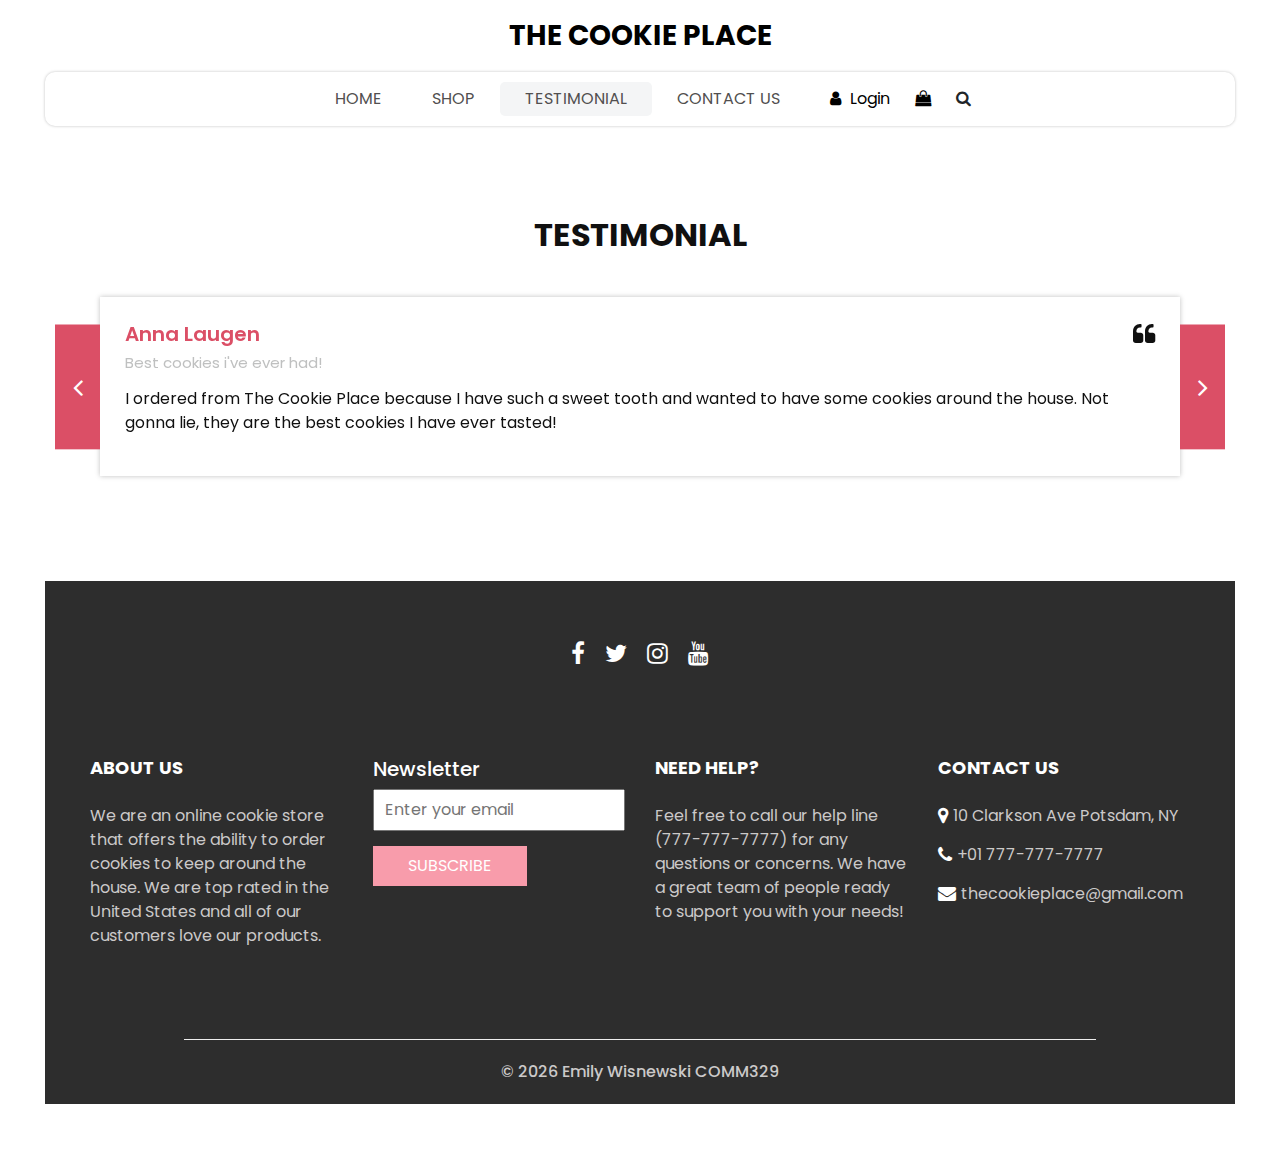
<file: storefront/testimonial.html>
<!DOCTYPE html>
<html>

<head>
  <!-- Basic -->
  <meta charset="utf-8" />
  <meta http-equiv="X-UA-Compatible" content="IE=edge" />
  <!-- Mobile Metas -->
  <meta name="viewport" content="width=device-width, initial-scale=1, shrink-to-fit=no" />
  <!-- Site Metas -->
  <meta name="keywords" content="" />
  <meta name="description" content="" />
  <meta name="author" content="" />
  <link rel="shortcut icon" href="images/COOKIE.png" type="image/x-icon">

  <title>
    The Cookie Place
  </title>

  <!-- slider stylesheet -->
  <link rel="stylesheet" type="text/css" href="https://cdnjs.cloudflare.com/ajax/libs/OwlCarousel2/2.3.4/assets/owl.carousel.min.css" />

  <!-- bootstrap core css -->
  <link rel="stylesheet" type="text/css" href="css/bootstrap.css" />

  <!-- Custom styles for this template -->
  <link href="css/style.css" rel="stylesheet" />
  <!-- responsive style -->
  <link href="css/responsive.css" rel="stylesheet" />
</head>

<body>
  <div class="hero_area">
    <!-- header section strats -->
    <header class="header_section">
      <nav class="navbar navbar-expand-lg custom_nav-container ">
        <a class="navbar-brand" href="index.html">
          <span>
            The Cookie Place
          </span>
        </a>
        <button class="navbar-toggler" type="button" data-toggle="collapse" data-target="#navbarSupportedContent" aria-controls="navbarSupportedContent" aria-expanded="false" aria-label="Toggle navigation">
          <span class=""></span>
        </button>

        <div class="collapse navbar-collapse innerpage_navbar" id="navbarSupportedContent">
          <ul class="navbar-nav  ">
            <li class="nav-item ">
              <a class="nav-link" href="index.html">Home <span class="sr-only">(current)</span></a>
            </li>
            <li class="nav-item">
              <a class="nav-link" href="shop.html">
                Shop
              </a>
            </li>
            <li class="nav-item active">
              <a class="nav-link" href="testimonial.html">
                Testimonial
              </a>
            </li>
            <li class="nav-item">
              <a class="nav-link" href="contact.html">Contact Us</a>
            </li>
          </ul>
          <div class="user_option">
            <a href="">
              <i class="fa fa-user" aria-hidden="true"></i>
              <span>
                Login
              </span>
            </a>
            <a href="">
              <i class="fa fa-shopping-bag" aria-hidden="true"></i>
            </a>
            <form class="form-inline ">
              <button class="btn nav_search-btn" type="submit">
                <i class="fa fa-search" aria-hidden="true"></i>
              </button>
            </form>
          </div>
        </div>
      </nav>
    </header>
    <!-- end header section -->

  </div>
  <!-- end hero area -->

  <!-- client section -->
  <section class="client_section layout_padding">
    <div class="container">
      <div class="heading_container heading_center">
        <h2>
          Testimonial
        </h2>
      </div>
    </div>
    <div class="container px-0">
      <div id="customCarousel2" class="carousel  carousel-fade" data-ride="carousel">
        <div class="carousel-inner">
          <div class="carousel-item active">
            <div class="box">
              <div class="client_info">
                <div class="client_name">
                  <h5>
                    Anna Laugen
                  </h5>
                  <h6>
                    Best cookies i've ever had!
                  </h6>
                </div>
                <i class="fa fa-quote-left" aria-hidden="true"></i>
              </div>
              <p>
                I ordered from The Cookie Place because I have such a sweet tooth and wanted to have some cookies around the house.  Not gonna lie, they are the best cookies I have ever tasted!
              </p>
            </div>
          </div>
          <div class="carousel-item">
            <div class="box">
              <div class="client_info">
                <div class="client_name">
                  <h5>
                    Sara Hensworth
                  </h5>
                  <h6>
                    Great customer service!
                  </h6>
                </div>
                <i class="fa fa-quote-left" aria-hidden="true"></i>
              </div>
              <p>
                I had difficulty navigating the website to order, but after calling The Cookie Place they helped me right away!
              </p>
            </div>
          </div>
          <div class="carousel-item">
            <div class="box">
              <div class="client_info">
                <div class="client_name">
                  <h5>
                    Brad Johns
                  </h5>
                  <h6>
                    Delicious
                  </h6>
                </div>
                <i class="fa fa-quote-left" aria-hidden="true"></i>
              </div>
              <p>
                The cookies were soft and moist.  They tasted exactly like the flavors used to describe them.  I would 10/10 recommend.  
              </p>
            </div>
          </div>
        </div>
        <div class="carousel_btn-box">
          <a class="carousel-control-prev" href="#customCarousel2" role="button" data-slide="prev">
            <i class="fa fa-angle-left" aria-hidden="true"></i>
            <span class="sr-only">Previous</span>
          </a>
          <a class="carousel-control-next" href="#customCarousel2" role="button" data-slide="next">
            <i class="fa fa-angle-right" aria-hidden="true"></i>
            <span class="sr-only">Next</span>
          </a>
        </div>
      </div>
    </div>
  </section>
  <!-- end client section -->

   <!-- info section -->

   <section class="info_section  layout_padding2-top">
    <div class="social_container">
      <div class="social_box">
        <a href="">
          <i class="fa fa-facebook" aria-hidden="true"></i>
        </a>
        <a href="">
          <i class="fa fa-twitter" aria-hidden="true"></i>
        </a>
        <a href="">
          <i class="fa fa-instagram" aria-hidden="true"></i>
        </a>
        <a href="">
          <i class="fa fa-youtube" aria-hidden="true"></i>
        </a>
      </div>
    </div>
    <div class="info_container ">
      <div class="container">
        <div class="row">
          <div class="col-md-6 col-lg-3">
            <h6>
              ABOUT US
            </h6>
            <p>
              We are an online cookie store that offers the ability to order cookies to keep around the house.  We are top rated in the United States and all of our customers love our products.  
            </p>
          </div>
          <div class="col-md-6 col-lg-3">
            <div class="info_form ">
              <h5>
                Newsletter
              </h5>
              <form action="#">
                <input type="email" placeholder="Enter your email">
                <button>
                  Subscribe
                </button>
              </form>
            </div>
          </div>
          <div class="col-md-6 col-lg-3">
            <h6>
              NEED HELP?
            </h6>
            <p>
              Feel free to call our help line (777-777-7777) for any questions or concerns.  We have a great team of people ready to support you with your needs!
            </p>
          </div>
          <div class="col-md-6 col-lg-3">
            <h6>
              CONTACT US
            </h6>
            <div class="info_link-box">
              <a href="">
                <i class="fa fa-map-marker" aria-hidden="true"></i>
                <span> 10 Clarkson Ave Potsdam, NY </span>
              </a>
              <a href="">
                <i class="fa fa-phone" aria-hidden="true"></i>
                <span>+01 777-777-7777</span>
              </a>
              <a href="">
                <i class="fa fa-envelope" aria-hidden="true"></i>
                <span> thecookieplace@gmail.com</span>
              </a>
            </div>
          </div>
        </div>
      </div>
    </div>

     <!-- footer section -->
    <footer class=" footer_section">
      <div class="container">
        <p>
          &copy; <span id="displayYear"></span> Emily Wisnewski
          <a href="https://html.design/">COMM329</a>
        </p>
      </div>
    </footer>
    <!-- footer section -->

  </section>

  <!-- end info section -->


  <script src="js/jquery-3.4.1.min.js"></script>
  <script src="js/bootstrap.js"></script>
  <script src="https://cdnjs.cloudflare.com/ajax/libs/OwlCarousel2/2.3.4/owl.carousel.min.js">
  </script>
  <script src="js/custom.js"></script>

</body>

</html>
</file>
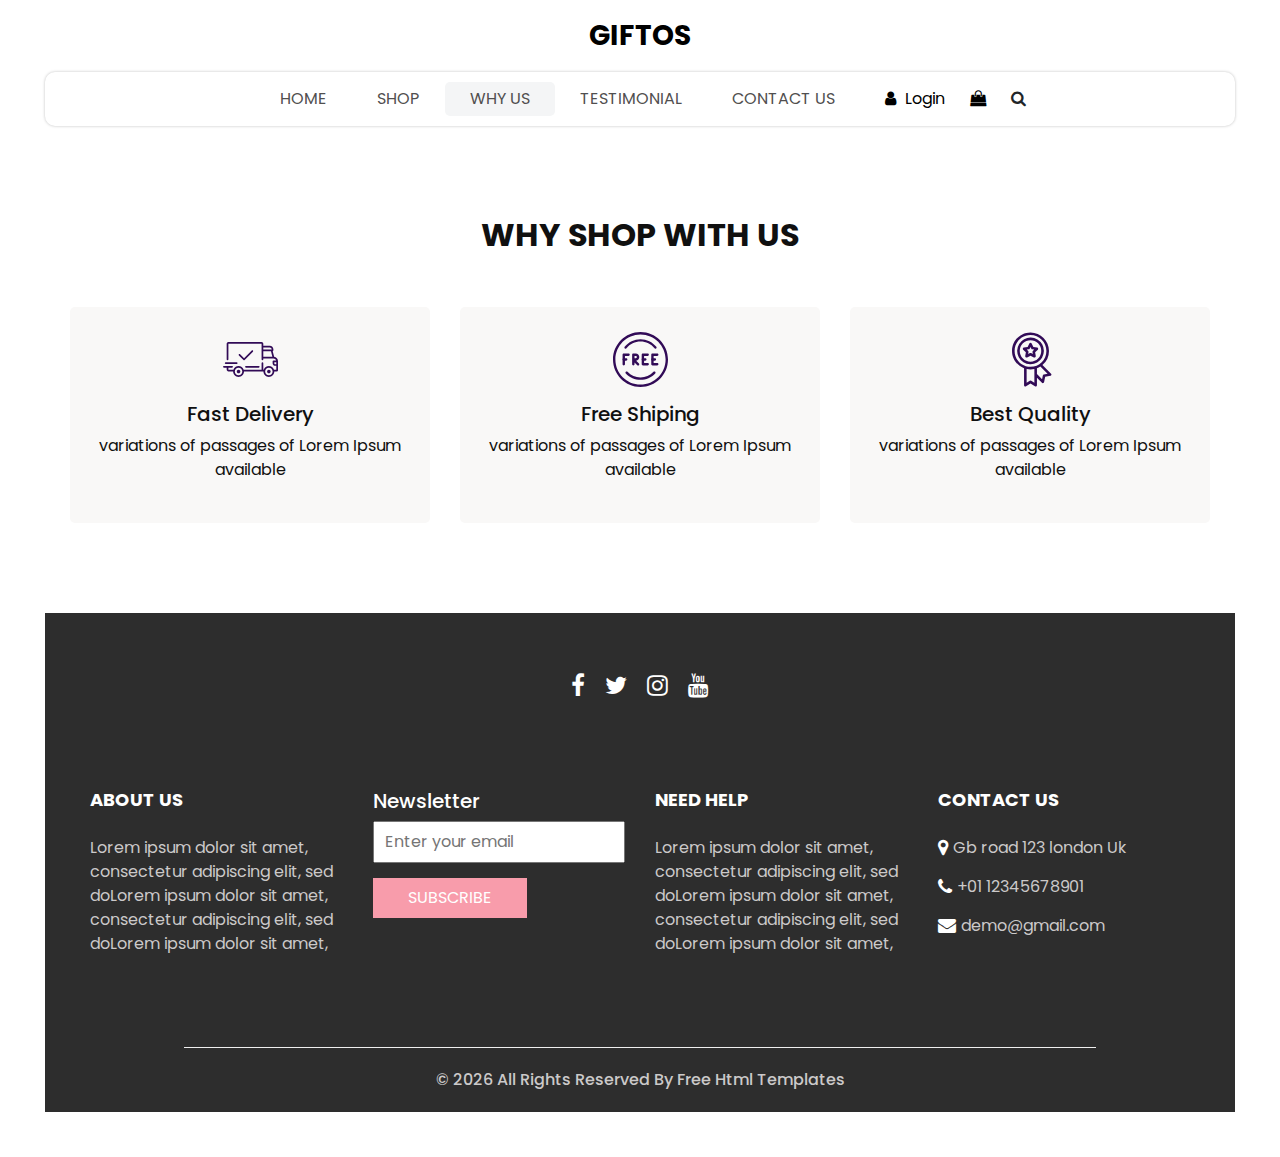
<file: storefront/why.html>
<!DOCTYPE html>
<html>

<head>
  <!-- Basic -->
  <meta charset="utf-8" />
  <meta http-equiv="X-UA-Compatible" content="IE=edge" />
  <!-- Mobile Metas -->
  <meta name="viewport" content="width=device-width, initial-scale=1, shrink-to-fit=no" />
  <!-- Site Metas -->
  <meta name="keywords" content="" />
  <meta name="description" content="" />
  <meta name="author" content="" />
  <link rel="shortcut icon" href="images/favicon.png" type="image/x-icon">

  <title>
    Giftos
  </title>

  <!-- slider stylesheet -->
  <link rel="stylesheet" type="text/css" href="https://cdnjs.cloudflare.com/ajax/libs/OwlCarousel2/2.3.4/assets/owl.carousel.min.css" />

  <!-- bootstrap core css -->
  <link rel="stylesheet" type="text/css" href="css/bootstrap.css" />

  <!-- Custom styles for this template -->
  <link href="css/style.css" rel="stylesheet" />
  <!-- responsive style -->
  <link href="css/responsive.css" rel="stylesheet" />
</head>

<body>
  <div class="hero_area">
    <!-- header section strats -->
    <header class="header_section">
      <nav class="navbar navbar-expand-lg custom_nav-container ">
        <a class="navbar-brand" href="index.html">
          <span>
            Giftos
          </span>
        </a>
        <button class="navbar-toggler" type="button" data-toggle="collapse" data-target="#navbarSupportedContent" aria-controls="navbarSupportedContent" aria-expanded="false" aria-label="Toggle navigation">
          <span class=""></span>
        </button>

        <div class="collapse navbar-collapse innerpage_navbar" id="navbarSupportedContent">
          <ul class="navbar-nav  ">
            <li class="nav-item ">
              <a class="nav-link" href="index.html">Home <span class="sr-only">(current)</span></a>
            </li>
            <li class="nav-item">
              <a class="nav-link" href="shop.html">
                Shop
              </a>
            </li>
            <li class="nav-item active">
              <a class="nav-link" href="why.html">
                Why Us
              </a>
            </li>
            <li class="nav-item">
              <a class="nav-link" href="testimonial.html">
                Testimonial
              </a>
            </li>
            <li class="nav-item">
              <a class="nav-link" href="contact.html">Contact Us</a>
            </li>
          </ul>
          <div class="user_option">
            <a href="">
              <i class="fa fa-user" aria-hidden="true"></i>
              <span>
                Login
              </span>
            </a>
            <a href="">
              <i class="fa fa-shopping-bag" aria-hidden="true"></i>
            </a>
            <form class="form-inline ">
              <button class="btn nav_search-btn" type="submit">
                <i class="fa fa-search" aria-hidden="true"></i>
              </button>
            </form>
          </div>
        </div>
      </nav>
    </header>
    <!-- end header section -->

  </div>
  <!-- end hero area -->

  <!-- why section -->

  <section class="why_section layout_padding">
    <div class="container">
      <div class="heading_container heading_center">
        <h2>
          Why Shop With Us
        </h2>
      </div>
      <div class="row">
        <div class="col-md-4">
          <div class="box ">
            <div class="img-box">
              <svg version="1.1" id="Layer_1" xmlns="http://www.w3.org/2000/svg" xmlns:xlink="http://www.w3.org/1999/xlink" x="0px" y="0px" viewBox="0 0 512 512" style="enable-background:new 0 0 512 512;" xml:space="preserve">
                <g>
                  <g>
                    <path d="M476.158,231.363l-13.259-53.035c3.625-0.77,6.345-3.986,6.345-7.839v-8.551c0-18.566-15.105-33.67-33.67-33.67h-60.392
                 V110.63c0-9.136-7.432-16.568-16.568-16.568H50.772c-9.136,0-16.568,7.432-16.568,16.568V256c0,4.427,3.589,8.017,8.017,8.017
                 c4.427,0,8.017-3.589,8.017-8.017V110.63c0-0.295,0.239-0.534,0.534-0.534h307.841c0.295,0,0.534,0.239,0.534,0.534v145.372
                 c0,4.427,3.589,8.017,8.017,8.017c4.427,0,8.017-3.589,8.017-8.017v-9.088h94.569c0.008,0,0.014,0.002,0.021,0.002
                 c0.008,0,0.015-0.001,0.022-0.001c11.637,0.008,21.518,7.646,24.912,18.171h-24.928c-4.427,0-8.017,3.589-8.017,8.017v17.102
                 c0,13.851,11.268,25.119,25.119,25.119h9.086v35.273h-20.962c-6.886-19.883-25.787-34.205-47.982-34.205
                 s-41.097,14.322-47.982,34.205h-3.86v-60.393c0-4.427-3.589-8.017-8.017-8.017c-4.427,0-8.017,3.589-8.017,8.017v60.391H192.817
                 c-6.886-19.883-25.787-34.205-47.982-34.205s-41.097,14.322-47.982,34.205H50.772c-0.295,0-0.534-0.239-0.534-0.534v-17.637
                 h34.739c4.427,0,8.017-3.589,8.017-8.017s-3.589-8.017-8.017-8.017H8.017c-4.427,0-8.017,3.589-8.017,8.017
                 s3.589,8.017,8.017,8.017h26.188v17.637c0,9.136,7.432,16.568,16.568,16.568h43.304c-0.002,0.178-0.014,0.355-0.014,0.534
                 c0,27.996,22.777,50.772,50.772,50.772s50.772-22.776,50.772-50.772c0-0.18-0.012-0.356-0.014-0.534h180.67
                 c-0.002,0.178-0.014,0.355-0.014,0.534c0,27.996,22.777,50.772,50.772,50.772c27.995,0,50.772-22.776,50.772-50.772
                 c0-0.18-0.012-0.356-0.014-0.534h26.203c4.427,0,8.017-3.589,8.017-8.017v-85.511C512,251.989,496.423,234.448,476.158,231.363z
                  M375.182,144.301h60.392c9.725,0,17.637,7.912,17.637,17.637v0.534h-78.029V144.301z M375.182,230.881v-52.376h71.235
                 l13.094,52.376H375.182z M144.835,401.904c-19.155,0-34.739-15.583-34.739-34.739s15.584-34.739,34.739-34.739
                 c19.155,0,34.739,15.583,34.739,34.739S163.99,401.904,144.835,401.904z M427.023,401.904c-19.155,0-34.739-15.583-34.739-34.739
                 s15.584-34.739,34.739-34.739c19.155,0,34.739,15.583,34.739,34.739S446.178,401.904,427.023,401.904z M495.967,299.29h-9.086
                 c-5.01,0-9.086-4.076-9.086-9.086v-9.086h18.171V299.29z" />
                  </g>
                </g>
                <g>
                  <g>
                    <path d="M144.835,350.597c-9.136,0-16.568,7.432-16.568,16.568c0,9.136,7.432,16.568,16.568,16.568
                 c9.136,0,16.568-7.432,16.568-16.568C161.403,358.029,153.971,350.597,144.835,350.597z" />
                  </g>
                </g>
                <g>
                  <g>
                    <path d="M427.023,350.597c-9.136,0-16.568,7.432-16.568,16.568c0,9.136,7.432,16.568,16.568,16.568
                 c9.136,0,16.568-7.432,16.568-16.568C443.591,358.029,436.159,350.597,427.023,350.597z" />
                  </g>
                </g>
                <g>
                  <g>
                    <path d="M332.96,316.393H213.244c-4.427,0-8.017,3.589-8.017,8.017s3.589,8.017,8.017,8.017H332.96
                 c4.427,0,8.017-3.589,8.017-8.017S337.388,316.393,332.96,316.393z" />
                  </g>
                </g>
                <g>
                  <g>
                    <path d="M127.733,282.188H25.119c-4.427,0-8.017,3.589-8.017,8.017s3.589,8.017,8.017,8.017h102.614
                 c4.427,0,8.017-3.589,8.017-8.017S132.16,282.188,127.733,282.188z" />
                  </g>
                </g>
                <g>
                  <g>
                    <path d="M278.771,173.37c-3.13-3.13-8.207-3.13-11.337,0.001l-71.292,71.291l-37.087-37.087c-3.131-3.131-8.207-3.131-11.337,0
                 c-3.131,3.131-3.131,8.206,0,11.337l42.756,42.756c1.565,1.566,3.617,2.348,5.668,2.348s4.104-0.782,5.668-2.348l76.96-76.96
                 C281.901,181.576,281.901,176.501,278.771,173.37z" />
                  </g>
                </g>
                <g>
                </g>
                <g>
                </g>
                <g>
                </g>
                <g>
                </g>
                <g>
                </g>
                <g>
                </g>
                <g>
                </g>
                <g>
                </g>
                <g>
                </g>
                <g>
                </g>
                <g>
                </g>
                <g>
                </g>
                <g>
                </g>
                <g>
                </g>
                <g>
                </g>
              </svg>
            </div>
            <div class="detail-box">
              <h5>
                Fast Delivery
              </h5>
              <p>
                variations of passages of Lorem Ipsum available
              </p>
            </div>
          </div>
        </div>
        <div class="col-md-4">
          <div class="box ">
            <div class="img-box">
              <svg version="1.1" id="Capa_1" xmlns="http://www.w3.org/2000/svg" xmlns:xlink="http://www.w3.org/1999/xlink" x="0px" y="0px" viewBox="0 0 490.667 490.667" style="enable-background:new 0 0 490.667 490.667;" xml:space="preserve">
                <g>
                  <g>
                    <path d="M138.667,192H96c-5.888,0-10.667,4.779-10.667,10.667V288c0,5.888,4.779,10.667,10.667,10.667s10.667-4.779,10.667-10.667
                 v-74.667h32c5.888,0,10.667-4.779,10.667-10.667S144.555,192,138.667,192z" />
                  </g>
                </g>
                <g>
                  <g>
                    <path d="M117.333,234.667H96c-5.888,0-10.667,4.779-10.667,10.667S90.112,256,96,256h21.333c5.888,0,10.667-4.779,10.667-10.667
                 S123.221,234.667,117.333,234.667z" />
                  </g>
                </g>
                <g>
                  <g>
                    <path d="M245.333,0C110.059,0,0,110.059,0,245.333s110.059,245.333,245.333,245.333s245.333-110.059,245.333-245.333
                 S380.608,0,245.333,0z M245.333,469.333c-123.52,0-224-100.48-224-224s100.48-224,224-224s224,100.48,224,224
                 S368.853,469.333,245.333,469.333z" />
                  </g>
                </g>
                <g>
                  <g>
                    <path d="M386.752,131.989C352.085,88.789,300.544,64,245.333,64s-106.752,24.789-141.419,67.989
                 c-3.691,4.587-2.965,11.307,1.643,14.997c4.587,3.691,11.307,2.965,14.976-1.643c30.613-38.144,76.096-60.011,124.8-60.011
                 s94.187,21.867,124.779,60.011c2.112,2.624,5.205,3.989,8.32,3.989c2.368,0,4.715-0.768,6.677-2.347
                 C389.717,143.296,390.443,136.576,386.752,131.989z" />
                  </g>
                </g>
                <g>
                  <g>
                    <path d="M376.405,354.923c-4.224-4.032-11.008-3.861-15.061,0.405c-30.613,32.235-71.808,50.005-116.011,50.005
                 s-85.397-17.771-115.989-50.005c-4.032-4.309-10.816-4.437-15.061-0.405c-4.309,4.053-4.459,10.816-0.405,15.083
                 c34.667,36.544,81.344,56.661,131.456,56.661s96.789-20.117,131.477-56.661C380.864,365.739,380.693,358.976,376.405,354.923z" />
                  </g>
                </g>
                <g>
                  <g>
                    <path d="M206.805,255.723c15.701-2.027,27.861-15.488,27.861-31.723c0-17.643-14.357-32-32-32h-21.333
                 c-5.888,0-10.667,4.779-10.667,10.667v42.581c0,0.043,0,0.107,0,0.149V288c0,5.888,4.779,10.667,10.667,10.667
                 S192,293.888,192,288v-16.917l24.448,24.469c2.091,2.069,4.821,3.115,7.552,3.115c2.731,0,5.461-1.045,7.531-3.136
                 c4.16-4.16,4.16-10.923,0-15.083L206.805,255.723z M192,234.667v-21.333h10.667c5.867,0,10.667,4.779,10.667,10.667
                 s-4.8,10.667-10.667,10.667H192z" />
                  </g>
                </g>
                <g>
                  <g>
                    <path d="M309.333,277.333h-32v-64h32c5.888,0,10.667-4.779,10.667-10.667S315.221,192,309.333,192h-42.667
                 c-5.888,0-10.667,4.779-10.667,10.667V288c0,5.888,4.779,10.667,10.667,10.667h42.667c5.888,0,10.667-4.779,10.667-10.667
                 S315.221,277.333,309.333,277.333z" />
                  </g>
                </g>
                <g>
                  <g>
                    <path d="M288,234.667h-21.333c-5.888,0-10.667,4.779-10.667,10.667S260.779,256,266.667,256H288
                 c5.888,0,10.667-4.779,10.667-10.667S293.888,234.667,288,234.667z" />
                  </g>
                </g>
                <g>
                  <g>
                    <path d="M394.667,277.333h-32v-64h32c5.888,0,10.667-4.779,10.667-10.667S400.555,192,394.667,192H352
                 c-5.888,0-10.667,4.779-10.667,10.667V288c0,5.888,4.779,10.667,10.667,10.667h42.667c5.888,0,10.667-4.779,10.667-10.667
                 S400.555,277.333,394.667,277.333z" />
                  </g>
                </g>
                <g>
                  <g>
                    <path d="M373.333,234.667H352c-5.888,0-10.667,4.779-10.667,10.667S346.112,256,352,256h21.333
                 c5.888,0,10.667-4.779,10.667-10.667S379.221,234.667,373.333,234.667z" />
                  </g>
                </g>
                <g>
                </g>
                <g>
                </g>
                <g>
                </g>
                <g>
                </g>
                <g>
                </g>
                <g>
                </g>
                <g>
                </g>
                <g>
                </g>
                <g>
                </g>
                <g>
                </g>
                <g>
                </g>
                <g>
                </g>
                <g>
                </g>
                <g>
                </g>
                <g>
                </g>
              </svg>
            </div>
            <div class="detail-box">
              <h5>
                Free Shiping
              </h5>
              <p>
                variations of passages of Lorem Ipsum available
              </p>
            </div>
          </div>
        </div>
        <div class="col-md-4">
          <div class="box ">
            <div class="img-box">
              <svg id="_30_Premium" height="512" viewBox="0 0 512 512" width="512" xmlns="http://www.w3.org/2000/svg" data-name="30_Premium">
                <g id="filled">
                  <path d="m252.92 300h3.08a124.245 124.245 0 1 0 -4.49-.09c.075.009.15.023.226.03.394.039.789.06 1.184.06zm-96.92-124a100 100 0 1 1 100 100 100.113 100.113 0 0 1 -100-100z" />
                  <path d="m447.445 387.635-80.4-80.4a171.682 171.682 0 0 0 60.955-131.235c0-94.841-77.159-172-172-172s-172 77.159-172 172c0 73.747 46.657 136.794 112 161.2v158.8c-.3 9.289 11.094 15.384 18.656 9.984l41.344-27.562 41.344 27.562c7.574 5.4 18.949-.7 18.656-9.984v-70.109l46.6 46.594c6.395 6.789 18.712 3.025 20.253-6.132l9.74-48.724 48.725-9.742c9.163-1.531 12.904-13.893 6.127-20.252zm-339.445-211.635c0-81.607 66.393-148 148-148s148 66.393 148 148-66.393 148-148 148-148-66.393-148-148zm154.656 278.016a12 12 0 0 0 -13.312 0l-29.344 19.562v-129.378a172.338 172.338 0 0 0 72 0v129.38zm117.381-58.353a12 12 0 0 0 -9.415 9.415l-6.913 34.58-47.709-47.709v-54.749a171.469 171.469 0 0 0 31.467-15.6l67.151 67.152z" />
                  <path d="m287.62 236.985c8.349 4.694 19.251-3.212 17.367-12.618l-5.841-35.145 25.384-25c7.049-6.5 2.89-19.3-6.634-20.415l-35.23-5.306-15.933-31.867c-4.009-8.713-17.457-8.711-21.466 0l-15.933 31.866-35.23 5.306c-9.526 1.119-13.681 13.911-6.634 20.415l25.384 25-5.841 35.145c-1.879 9.406 9 17.31 17.367 12.618l31.62-16.414zm-53-32.359 2.928-17.615a12 12 0 0 0 -3.417-10.516l-12.721-12.531 17.658-2.66a12 12 0 0 0 8.947-6.5l7.985-15.971 7.985 15.972a12 12 0 0 0 8.947 6.5l17.658 2.66-12.723 12.535a12 12 0 0 0 -3.417 10.516l2.928 17.615-15.849-8.231a12 12 0 0 0 -11.058 0z" />
                </g>
              </svg>
            </div>
            <div class="detail-box">
              <h5>
                Best Quality
              </h5>
              <p>
                variations of passages of Lorem Ipsum available
              </p>
            </div>
          </div>
        </div>
      </div>
    </div>
  </section>

  <!-- end why section -->

  <!-- info section -->

  <section class="info_section  layout_padding2-top">
    <div class="social_container">
      <div class="social_box">
        <a href="">
          <i class="fa fa-facebook" aria-hidden="true"></i>
        </a>
        <a href="">
          <i class="fa fa-twitter" aria-hidden="true"></i>
        </a>
        <a href="">
          <i class="fa fa-instagram" aria-hidden="true"></i>
        </a>
        <a href="">
          <i class="fa fa-youtube" aria-hidden="true"></i>
        </a>
      </div>
    </div>
    <div class="info_container ">
      <div class="container">
        <div class="row">
          <div class="col-md-6 col-lg-3">
            <h6>
              ABOUT US
            </h6>
            <p>
              Lorem ipsum dolor sit amet, consectetur adipiscing elit, sed doLorem ipsum dolor sit amet, consectetur adipiscing elit, sed doLorem ipsum dolor sit amet,
            </p>
          </div>
          <div class="col-md-6 col-lg-3">
            <div class="info_form ">
              <h5>
                Newsletter
              </h5>
              <form action="#">
                <input type="email" placeholder="Enter your email">
                <button>
                  Subscribe
                </button>
              </form>
            </div>
          </div>
          <div class="col-md-6 col-lg-3">
            <h6>
              NEED HELP
            </h6>
            <p>
              Lorem ipsum dolor sit amet, consectetur adipiscing elit, sed doLorem ipsum dolor sit amet, consectetur adipiscing elit, sed doLorem ipsum dolor sit amet,
            </p>
          </div>
          <div class="col-md-6 col-lg-3">
            <h6>
              CONTACT US
            </h6>
            <div class="info_link-box">
              <a href="">
                <i class="fa fa-map-marker" aria-hidden="true"></i>
                <span> Gb road 123 london Uk </span>
              </a>
              <a href="">
                <i class="fa fa-phone" aria-hidden="true"></i>
                <span>+01 12345678901</span>
              </a>
              <a href="">
                <i class="fa fa-envelope" aria-hidden="true"></i>
                <span> demo@gmail.com</span>
              </a>
            </div>
          </div>
        </div>
      </div>
    </div>
    <!-- footer section -->
    <footer class=" footer_section">
      <div class="container">
        <p>
          &copy; <span id="displayYear"></span> All Rights Reserved By
          <a href="https://html.design/">Free Html Templates</a>
        </p>
      </div>
    </footer>
    <!-- footer section -->

  </section>

  <!-- end info section -->


  <script src="js/jquery-3.4.1.min.js"></script>
  <script src="js/bootstrap.js"></script>
  <script src="https://cdnjs.cloudflare.com/ajax/libs/OwlCarousel2/2.3.4/owl.carousel.min.js">
  </script>
  <script src="js/custom.js"></script>

</body>

</html>
</file>
<file: storefront/css/responsive.css>
@media (max-width: 1120px) {
    .saving_section .detail-box {
        padding: 0;
    }
}

@media (max-width: 992px) {
    .user_option {
        justify-content: center;
        margin-left: 0;
        margin-top: 10px;

    }

    .custom_nav-container {
        flex-direction: row;
    }

    .custom_nav-container .navbar-nav {
        align-items: center;
    }

    #navbarSupportedContent .navbar-nav .nav-link {
        margin: 5px 0;
    }

    .slider_section .detail-box {
        padding-left: 0;
    }

    .slider_section .detail-box h1 {
        font-size: 3rem;
    }

    .slider_section .img-box {
        padding: 0;
    }

    .saving_section .row {
        flex-direction: column-reverse;
    }

    .saving_section .detail-box {

        margin-bottom: 30px;
    }

    .client_section .box {
        margin: 15px 25px;
    }

    .client_section .carousel_btn-box {
        display: flex;
        justify-content: center;
        margin-top: 45px;
    }

    .client_section .carousel-control-prev,
    .client_section .carousel-control-next {
        position: unset;
        margin: 0 2.5px;
        width: 45px;
        height: 45px;
    }
}

@media (max-width: 768px) {
    .hero_area {
        padding: 0 25px;
    }

    .slider_section .img-box {
        margin-bottom: 45px;
    }

    .saving_section,
    .gift_section {
        padding-left: 25px;
        padding-right: 25px;
    }

    .gift_section .box {
        padding: 45px 0;
    }

    .gift_section .img-box {
        padding: 0 15px;
        margin-bottom: 45px;
    }

    .info_section .row>div {
        text-align: center;
        display: flex;
        flex-direction: column;
        align-items: center;

    }

    .info_section {
        margin: 0 25px 25px;
    }


}

@media (max-width: 576px) {
    .contact_section {
        padding-left: 25px;
        padding-right: 25px;
    }
}

@media (max-width: 480px) {

    .saving_section .detail-box,
    .gift_section .detail-box {
        padding: 0 5px;
    }
}

@media (max-width: 420px) {}

@media (max-width: 376px) {}

@media (min-width: 1200px) {
    .container {
        max-width: 1170px;
    }
}
</file>
<file: storefront/css/style.css>
@import url("https://fonts.googleapis.com/css2?family=Poppins:wght@300;400;500;600;700&display=swap");
@import url("font-awesome.min.css");
body {
  font-family: "poppins", sans-serif;
  color: #101010;
  background-color: #ffffff;
}

.layout_padding {
  padding-top: 90px;
  padding-bottom: 90px;
}

.layout_padding2 {
  padding-top: 45px;
  padding-bottom: 45px;
}

.layout_padding2-top {
  padding-top: 30px;
}

.layout_padding2-bottom {
  padding-bottom: 45px;
}

.layout_padding-top {
  padding-top: 90px;
}

.layout_padding-bottom {
  padding-bottom: 90px;
}

.heading_container {
  display: -webkit-box;
  display: -ms-flexbox;
  display: flex;
  -webkit-box-orient: vertical;
  -webkit-box-direction: normal;
      -ms-flex-direction: column;
          flex-direction: column;
}

.heading_container h2 {
  text-transform: uppercase;
  font-weight: bold;
}

.heading_container h2 span {
  color: #f89cab;
}

.heading_container.heading_center {
  -webkit-box-align: center;
      -ms-flex-align: center;
          align-items: center;
  text-align: center;
}

/*header section*/
.hero_area {
  padding: 0 45px;
}

.hero_area.sub_pages {
  height: auto;
}

#navbarSupportedContent {
  width: 100%;
  background-color: #f9ece6;
  -webkit-box-pack: center;
      -ms-flex-pack: center;
          justify-content: center;
  padding: 10px 0;
  border-radius: 15px 15px 0 0;
}

#navbarSupportedContent.innerpage_navbar {
  background-color: white;
  border-radius: 10px;
  -webkit-box-shadow: 0 0 3px 0 rgba(0, 0, 0, 0.25);
          box-shadow: 0 0 3px 0 rgba(0, 0, 0, 0.25);
}

#navbarSupportedContent.innerpage_navbar .nav-item.active .nav-link {
  background-color: #f4f5f6;
}

#navbarSupportedContent .navbar-nav .nav-link {
  padding: 5px 25px;
  color: #514f4f;
  text-align: center;
  text-transform: uppercase;
  border-radius: 5px;
}

#navbarSupportedContent .nav-item.active .nav-link {
  background-color: #ffffff;
}

a,
a:hover,
a:focus {
  text-decoration: none;
}

a:hover,
a:focus {
  color: initial;
}

.btn,
.btn:focus {
  outline: none !important;
  -webkit-box-shadow: none;
          box-shadow: none;
}

.navbar-brand {
  margin: 15px 0;
  padding: 0;
}

.navbar-brand span {
  font-size: 28px;
  font-weight: bold;
  color: #000000;
  text-transform: uppercase;
  margin: 0;
  padding: 0;
}

.custom_nav-container .nav_search-btn {
  padding: 0;
  border: none;
}

.custom_nav-container {
  z-index: 99999;
  padding: 0;
  -webkit-box-orient: vertical;
  -webkit-box-direction: normal;
      -ms-flex-direction: column;
          flex-direction: column;
  -webkit-box-align: center;
      -ms-flex-align: center;
          align-items: center;
}

.custom_nav-container .navbar-toggler {
  outline: none;
}

.custom_nav-container .navbar-toggler {
  outline: none;
}

.custom_nav-container .navbar-toggler {
  padding: 0;
  width: 37px;
  height: 42px;
  -webkit-transition: all .3s;
  transition: all .3s;
}

.custom_nav-container .navbar-toggler span {
  display: block;
  width: 35px;
  height: 4px;
  background-color: #000000;
  margin: 7px 0;
  -webkit-transition: all 0.3s;
  transition: all 0.3s;
  position: relative;
  border-radius: 5px;
  -webkit-transition: all .3s;
  transition: all .3s;
}

.custom_nav-container .navbar-toggler span::before, .custom_nav-container .navbar-toggler span::after {
  content: "";
  position: absolute;
  left: 0;
  height: 100%;
  width: 100%;
  background-color: #000000;
  top: -10px;
  border-radius: 5px;
  -webkit-transition: all .3s;
  transition: all .3s;
}

.custom_nav-container .navbar-toggler span::after {
  top: 10px;
}

.custom_nav-container .navbar-toggler[aria-expanded="true"] {
  -webkit-transform: rotate(360deg);
          transform: rotate(360deg);
}

.custom_nav-container .navbar-toggler[aria-expanded="true"] span {
  -webkit-transform: rotate(45deg);
          transform: rotate(45deg);
}

.custom_nav-container .navbar-toggler[aria-expanded="true"] span::before, .custom_nav-container .navbar-toggler[aria-expanded="true"] span::after {
  -webkit-transform: rotate(90deg);
          transform: rotate(90deg);
  top: 0;
}

.user_option {
  display: -webkit-box;
  display: -ms-flexbox;
  display: flex;
  -webkit-box-align: center;
      -ms-flex-align: center;
          align-items: center;
  margin-left: 25px;
}

.user_option a {
  margin-right: 25px;
  color: #000000;
}

.user_option a span {
  margin-left: 5px;
}

/*end header section*/
.slider_section .slider_container {
  color: #fefefe;
  background-color: #000000;
  background-color: #f89cab;
  padding: 25px;
  border-radius: 0 0 15px 15px;
}

.slider_section .row {
  -webkit-box-align: center;
      -ms-flex-align: center;
          align-items: center;
}

.slider_section .img-box {
  display: -webkit-box;
  display: -ms-flexbox;
  display: flex;
  -webkit-box-pack: center;
      -ms-flex-pack: center;
          justify-content: center;
  padding: 45px;
}

.slider_section .img-box img {
  width: 275px;
}

.slider_section .detail-box {
  padding-left: 45px;
  margin: 45px 0;
}

.slider_section .detail-box h1 {
  font-weight: bold;
  font-size: 3.5rem;
  margin-bottom: 10px;
}

.slider_section .detail-box a {
  display: inline-block;
  padding: 10px 40px;
  background-color: #db4566;
  color: #ffffff;
  border: 1px solid #db4566;
  border-radius: 5px;
  -webkit-transition: all .3s;
  transition: all .3s;
  margin-top: 25px;
  text-transform: uppercase;
}

.slider_section .detail-box a:hover {
  background-color: transparent;
  color: #db4566;
}

.slider_section .carousel_btn-box {
  display: -webkit-box;
  display: -ms-flexbox;
  display: flex;
  background-color: #ffffff;
  -webkit-box-align: center;
      -ms-flex-align: center;
          align-items: center;
  position: absolute;
  bottom: -25px;
  left: 5%;
  padding: 7px 10px;
  border-radius: 5px 5px 0 0;
}

.slider_section .carousel_btn-box img {
  margin: 0 10px;
}

.slider_section .carousel_btn-box .carousel-control-prev,
.slider_section .carousel_btn-box .carousel-control-next {
  position: unset;
  height: 25px;
  width: 25px;
  background-repeat: no-repeat;
  opacity: 1;
  background-position: center;
  color: #000000;
  font-size: 14px;
}

.shop_section .heading_container {
  margin-bottom: 20px;
}

.shop_section .box {
  background-color: #eeeeee;
  position: relative;
  padding: 10px;
  margin-top: 25px;
}

.shop_section .box a {
  color: #000000;
}

.shop_section .box .img-box {
  display: -webkit-box;
  display: -ms-flexbox;
  display: flex;
  -webkit-box-pack: center;
      -ms-flex-pack: center;
          justify-content: center;
  -webkit-box-align: center;
      -ms-flex-align: center;
          align-items: center;
  padding: 15px 30px;
  height: 245px;
}

.shop_section .box .img-box img {
  max-width: 100%;
  max-height: 145px;
}

.shop_section .box .detail-box {
  display: -webkit-box;
  display: -ms-flexbox;
  display: flex;
  -webkit-box-pack: justify;
      -ms-flex-pack: justify;
          justify-content: space-between;
}

.shop_section .box .detail-box h6 span {
  color: #db4f66;
}

.shop_section .box .new {
  width: 50px;
  height: 50px;
  position: absolute;
  top: 10px;
  left: 10px;
  background-color: #ffffff;
  display: -webkit-box;
  display: -ms-flexbox;
  display: flex;
  -webkit-box-pack: center;
      -ms-flex-pack: center;
          justify-content: center;
  -webkit-box-align: center;
      -ms-flex-align: center;
          align-items: center;
  border-radius: 100%;
  font-size: 15px;
}

.shop_section .btn-box {
  display: -webkit-box;
  display: -ms-flexbox;
  display: flex;
  -webkit-box-pack: center;
      -ms-flex-pack: center;
          justify-content: center;
  margin-top: 45px;
}

.shop_section .btn-box a {
  display: inline-block;
  padding: 10px 40px;
  background-color: #f16179;
  color: #ffffff;
  border: 1px solid #f16179;
  border-radius: 5px;
  -webkit-transition: all .3s;
  transition: all .3s;
}

.shop_section .btn-box a:hover {
  background-color: transparent;
  color: #f16179;
}

.saving_section {
  padding-left: 45px;
  padding-right: 45px;
}

.saving_section .box {
  padding-top: 45px;
  background-color: #7fd7eb;
  color: #ffffff;
  border-radius: 15px;
}

.saving_section .row {
  -webkit-box-align: center;
      -ms-flex-align: center;
          align-items: center;
}

.saving_section .img-box {
  padding: 15px 0 0 25px;
}

.saving_section .img-box img {
  width: 100%;
}

.saving_section .detail-box {
  padding: 0 25px;
}

.saving_section .detail-box p {
  margin-top: 5px;
}

.saving_section .detail-box .btn-box {
  display: -webkit-box;
  display: -ms-flexbox;
  display: flex;
  -ms-flex-wrap: wrap;
      flex-wrap: wrap;
  margin: 35px -5px 0;
}

.saving_section .detail-box .btn-box a {
  width: 165px;
  text-align: center;
  margin: 5px;
}

.saving_section .detail-box .btn-box .btn1 {
  display: inline-block;
  padding: 10px 0;
  background-color: #109dbd;
  color: #ffffff;
  border: 1px solid #109dbd;
  border-radius: 0;
  -webkit-transition: all .3s;
  transition: all .3s;
}

.saving_section .detail-box .btn-box .btn1:hover {
  background-color: transparent;
  color: #109dbd;
}

.saving_section .detail-box .btn-box .btn2 {
  display: inline-block;
  padding: 10px 0;
  background-color: #ffffff;
  color: #000000;
  border: 1px solid #ffffff;
  border-radius: 0;
  -webkit-transition: all .3s;
  transition: all .3s;
}

.saving_section .detail-box .btn-box .btn2:hover {
  background-color: transparent;
  color: #ffffff;
}

.why_section .box {
  text-align: center;
  margin-top: 45px;
  background-color: #f9f8f7;
  padding: 25px;
  border-radius: 5px;
}

.why_section .box .img-box {
  margin-bottom: 15px;
}

.why_section .box .img-box svg {
  width: 55px;
  height: auto;
  fill: #320b57;
}

.gift_section {
  padding-left: 45px;
  padding-right: 45px;
}

.gift_section .box {
  background-color: #6929a5;
  border-radius: 15px;
  color: #ffffff;
}

.gift_section .row {
  -webkit-box-align: center;
      -ms-flex-align: center;
          align-items: center;
}

.gift_section .img-box {
  padding: 60px 0 60px 25px;
}

.gift_section .img-box img {
  width: 100%;
}

.gift_section .detail-box {
  padding: 0 25px;
}

.gift_section .detail-box p {
  margin-top: 5px;
}

.gift_section .detail-box .btn-box {
  display: -webkit-box;
  display: -ms-flexbox;
  display: flex;
  -ms-flex-wrap: wrap;
      flex-wrap: wrap;
  margin: 35px -5px 0;
}

.gift_section .detail-box .btn-box a {
  width: 165px;
  text-align: center;
  margin: 5px;
}

.gift_section .detail-box .btn-box .btn1 {
  display: inline-block;
  padding: 10px 0;
  background-color: #ffffff;
  color: #000000;
  border: 1px solid #ffffff;
  border-radius: 0;
  -webkit-transition: all .3s;
  transition: all .3s;
}

.gift_section .detail-box .btn-box .btn1:hover {
  background-color: transparent;
  color: #ffffff;
}

.gift_section .detail-box .btn-box .btn2 {
  display: inline-block;
  padding: 10px 0;
  background-color: #9242dd;
  color: #ffffff;
  border: 1px solid #9242dd;
  border-radius: 0;
  -webkit-transition: all .3s;
  transition: all .3s;
}

.gift_section .detail-box .btn-box .btn2:hover {
  background-color: transparent;
  color: #9242dd;
}

.contact_section {
  position: relative;
}

.contact_section .container-bg {
  -webkit-box-shadow: 0 0 25px 0 rgba(0, 0, 0, 0.1);
          box-shadow: 0 0 25px 0 rgba(0, 0, 0, 0.1);
}

.contact_section .heading_container {
  margin-bottom: 30px;
  margin-top: 100px;
}

.contact_section .row {
  -webkit-box-align: stretch;
      -ms-flex-align: stretch;
          align-items: stretch;
}

.contact_section form {
  padding-right: 35px;
  padding: 45px 20px;
}

.contact_section input {
  width: 100%;
  border: 1px solid #919191;
  height: 50px;
  margin-bottom: 25px;
  padding-left: 25px;
  background-color: transparent;
  outline: none;
  color: #101010;
}

.contact_section input::-webkit-input-placeholder {
  color: #131313;
}

.contact_section input:-ms-input-placeholder {
  color: #131313;
}

.contact_section input::-ms-input-placeholder {
  color: #131313;
}

.contact_section input::placeholder {
  color: #131313;
}

.contact_section input.message-box {
  height: 120px;
}

.contact_section button {
  display: inline-block;
  padding: 12px 45px;
  background-color: #db4f66;
  color: #ffffff;
  border: 1px solid #db4f66;
  border-radius: 0;
  -webkit-transition: all .3s;
  transition: all .3s;
  display: block;
  color: #fff;
  margin: 35px auto 0 auto;
}

.contact_section button:hover {
  background-color: transparent;
  color: #db4f66;
}

.contact_section .map_container {
  height: 100%;
  min-height: 375px;
}

.contact_section .map_container .map-responsive {
  height: 100%;
}

.client_section .heading_container {
  margin-bottom: 20px;
}

.client_section .box {
  margin: 15px 45px;
  -webkit-box-shadow: 0 0 5px 0 rgba(0, 0, 0, 0.25);
          box-shadow: 0 0 5px 0 rgba(0, 0, 0, 0.25);
  padding: 25px;
}

.client_section .box .client_info {
  display: -webkit-box;
  display: -ms-flexbox;
  display: flex;
  -webkit-box-pack: justify;
      -ms-flex-pack: justify;
          justify-content: space-between;
}

.client_section .box .client_info .client_name h5 {
  font-weight: 600;
  color: #db4f66;
}

.client_section .box .client_info .client_name h6 {
  margin-bottom: 0;
  color: #bfc0c0;
  font-weight: normal;
  font-size: 15px;
}

.client_section .box .client_info i {
  font-size: 24px;
}

.client_section .box p {
  margin-top: 15px;
}

.client_section .carousel-control-prev,
.client_section .carousel-control-next {
  width: 45px;
  height: 125px;
  background-color: #db4f66;
  opacity: 1;
  font-size: 28px;
  font-weight: bold;
  top: 50%;
  -webkit-transform: translateY(-50%);
          transform: translateY(-50%);
}

.client_section .carousel-control-prev {
  left: 0;
}

.client_section .carousel-control-next {
  right: 0;
}

/* info section */
.info_section {
  position: relative;
  background-color: #2d2d2d;
  color: #ffffff;
  margin: 0 45px 45px;
}

.info_section .social_container {
  -webkit-box-pack: center;
      -ms-flex-pack: center;
          justify-content: center;
  margin-top: 25px;
  margin-bottom: 30px;
}

.info_section .social_container .social_box {
  display: -webkit-box;
  display: -ms-flexbox;
  display: flex;
  -webkit-box-align: center;
      -ms-flex-align: center;
          align-items: center;
  -webkit-box-pack: center;
      -ms-flex-pack: center;
          justify-content: center;
}

.info_section .social_container .social_box a {
  margin: 0 10px;
  color: #ffffff;
  font-size: 24px;
}

.info_section .info_form form input {
  outline: none;
  width: 100%;
  padding: 7px 10px;
}

.info_section .info_form form button {
  padding: 8px 35px;
  outline: none;
  border: none;
  color: #ffffff;
  background: #f89cab;
  margin-top: 15px;
  text-transform: uppercase;
}

.info_section .row > div {
  margin-top: 25px;
}

.info_section a {
  text-transform: none;
}

.info_section h6 {
  font-weight: bold;
  text-transform: uppercase;
  font-size: 18px;
  margin-bottom: 25px;
}

.info_section p {
  color: #cbc9c9;
}

.info_section .info_link-box a {
  display: -webkit-box;
  display: -ms-flexbox;
  display: flex;
  -webkit-box-align: center;
      -ms-flex-align: center;
          align-items: center;
  margin: 15px 0;
}

.info_section .info_link-box a:hover {
  color: #ffffff;
}

.info_section .info_link-box a i {
  color: #ffffff;
  margin-right: 5px;
  font-size: 18px;
}

.info_section .info_link-box a span {
  color: #cbc9c9;
}

.info_section .info_link-box a:hover span {
  color: #ffffff;
}

.info_container{
  padding: 30px;
}


/* end info section */
/* footer section*/
.footer_section {
  margin-top: 45px;
  font-weight: 500;
}

.footer_section p {
  padding: 20px 0;
  margin: 0 auto;
  text-align: center;
  border-top: 1.5px solid #eeeeee;
  width: 80%;
}

.footer_section a {
  color: #cbc9c9;
}

/* end footer section*/
/*# sourceMappingURL=style.css.map */
</file>
